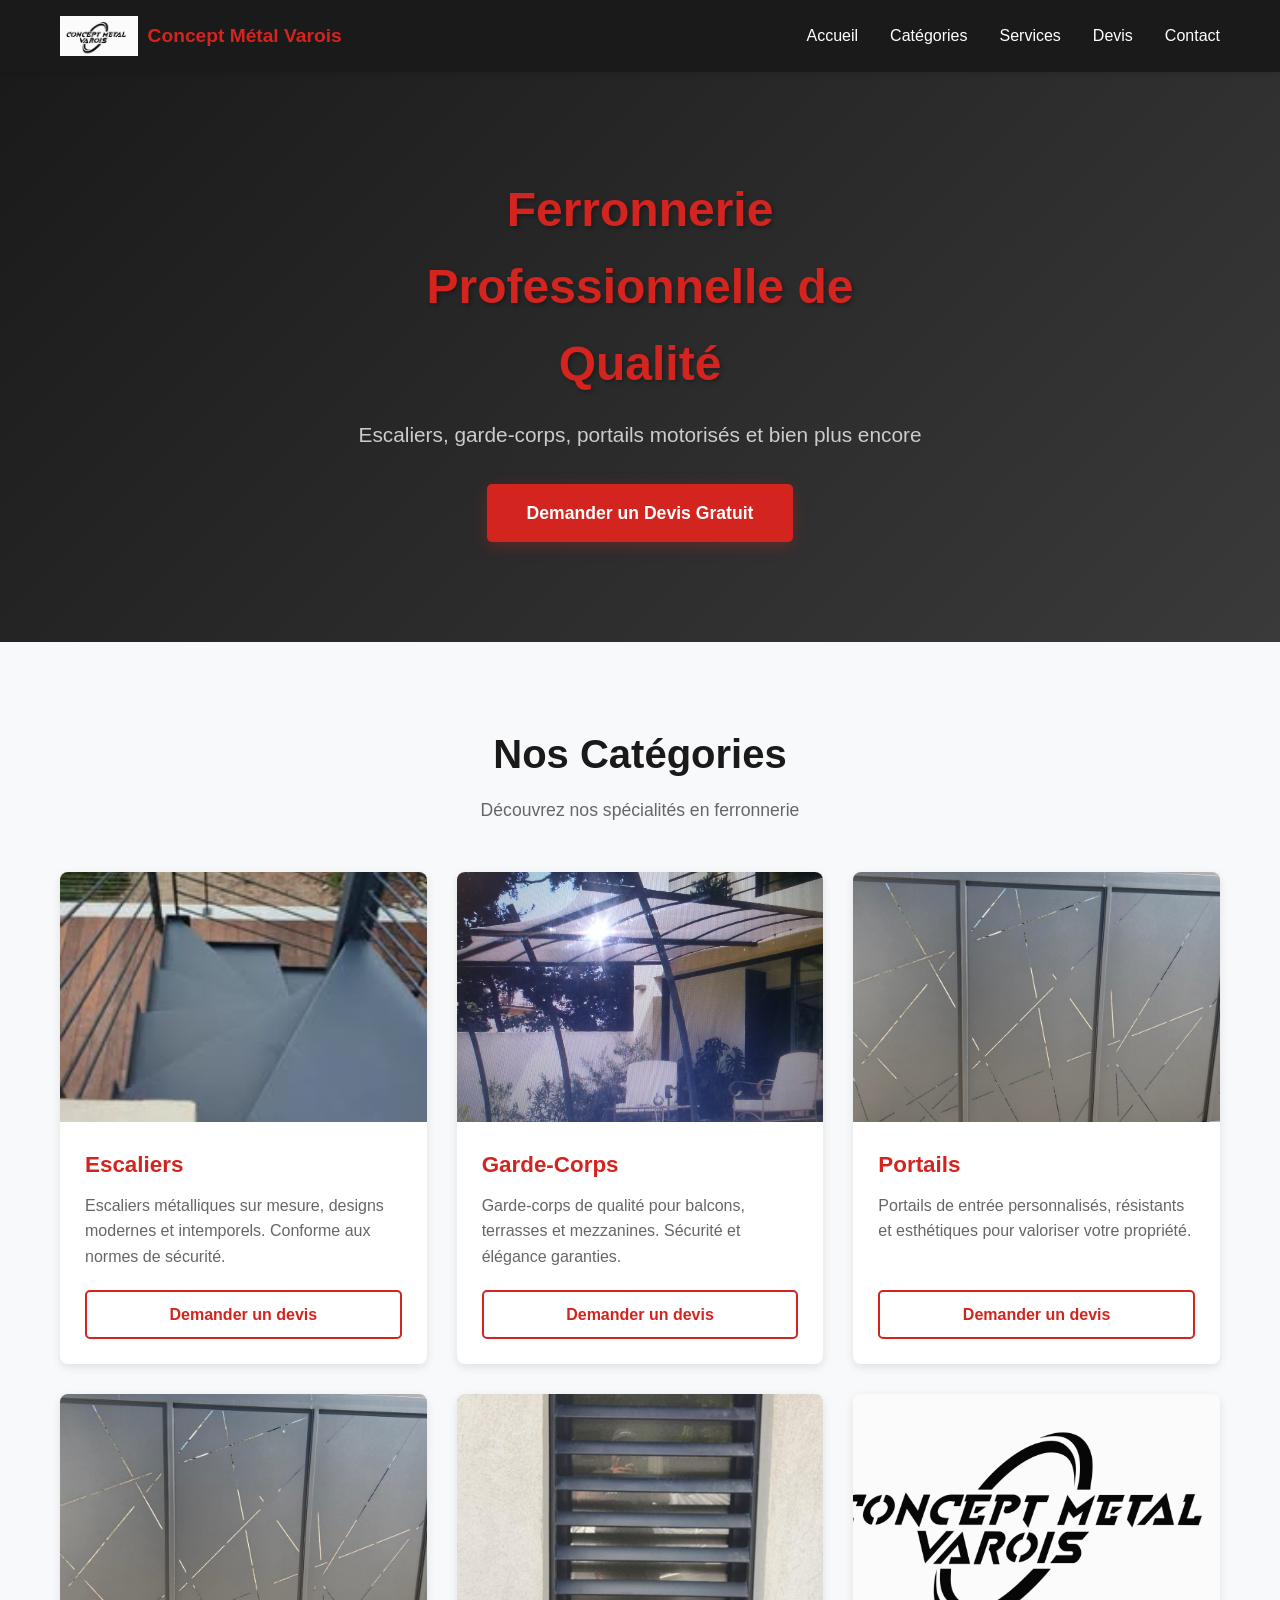
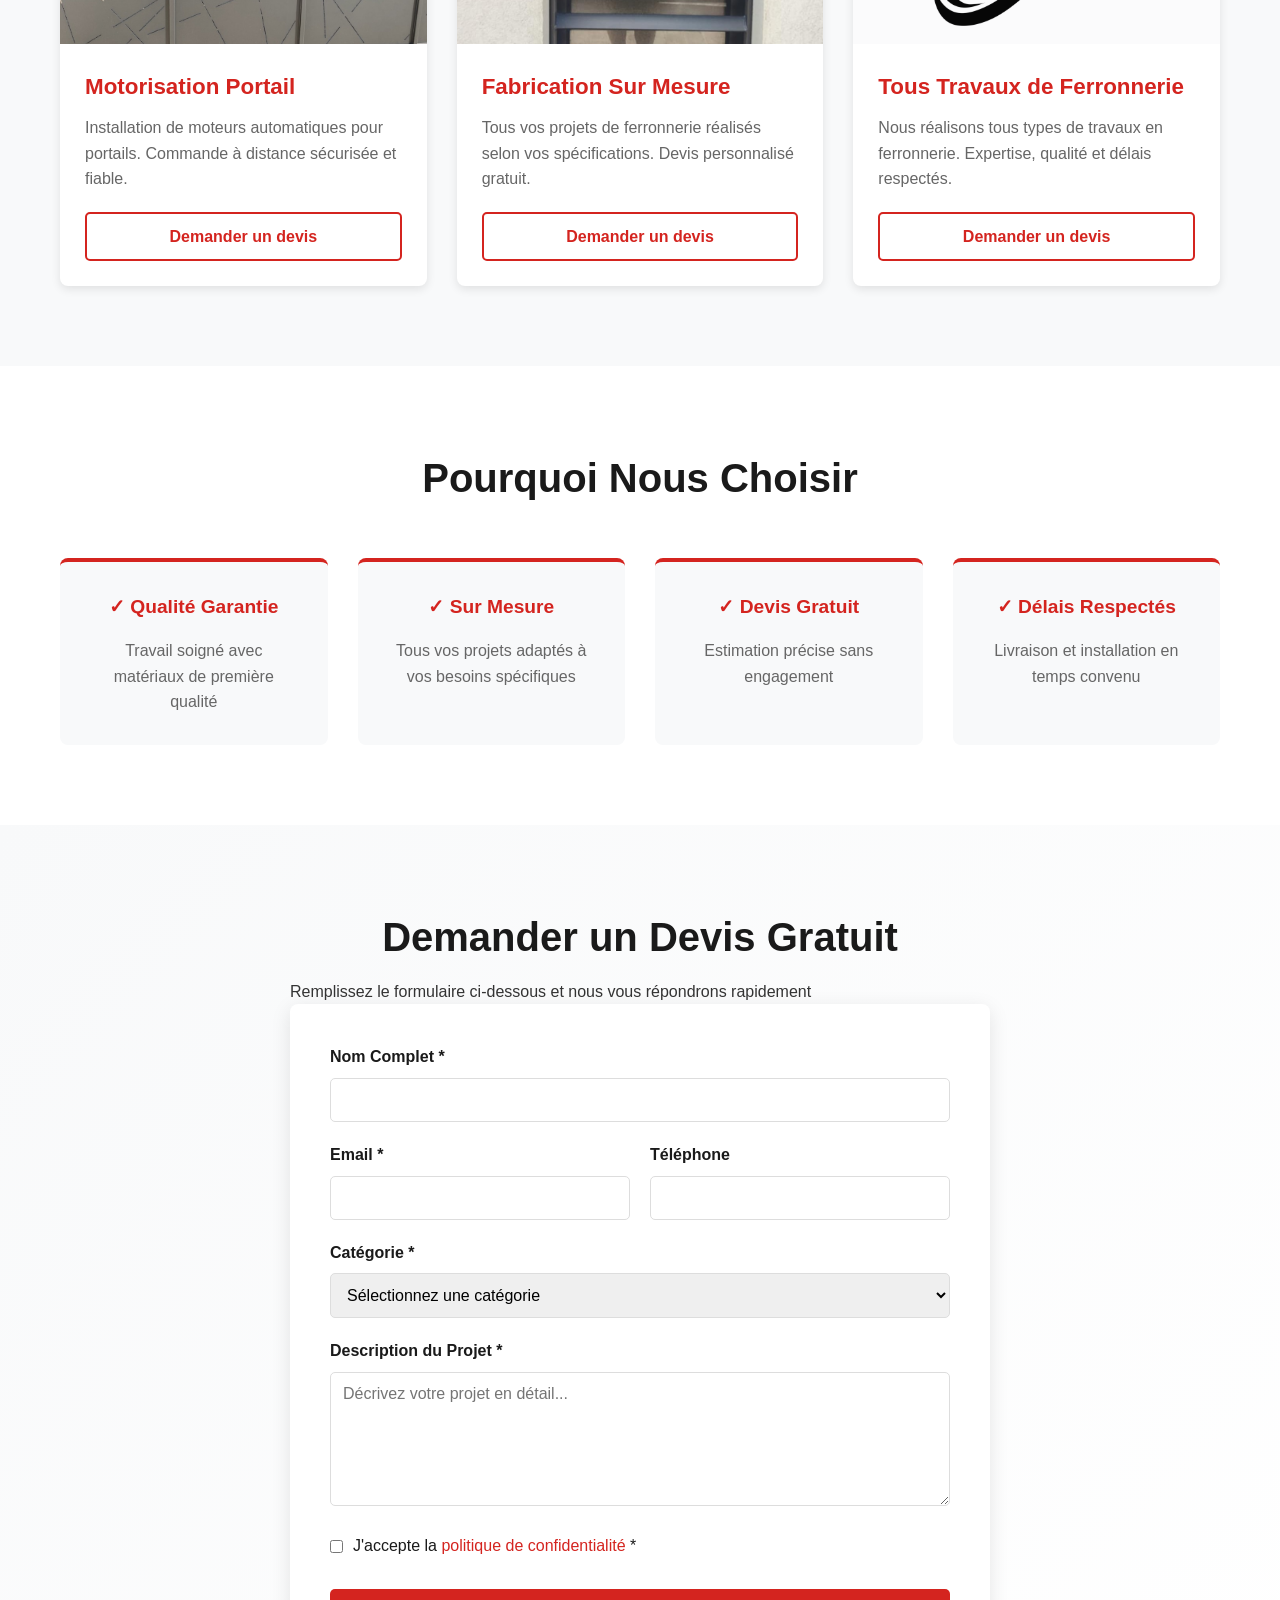
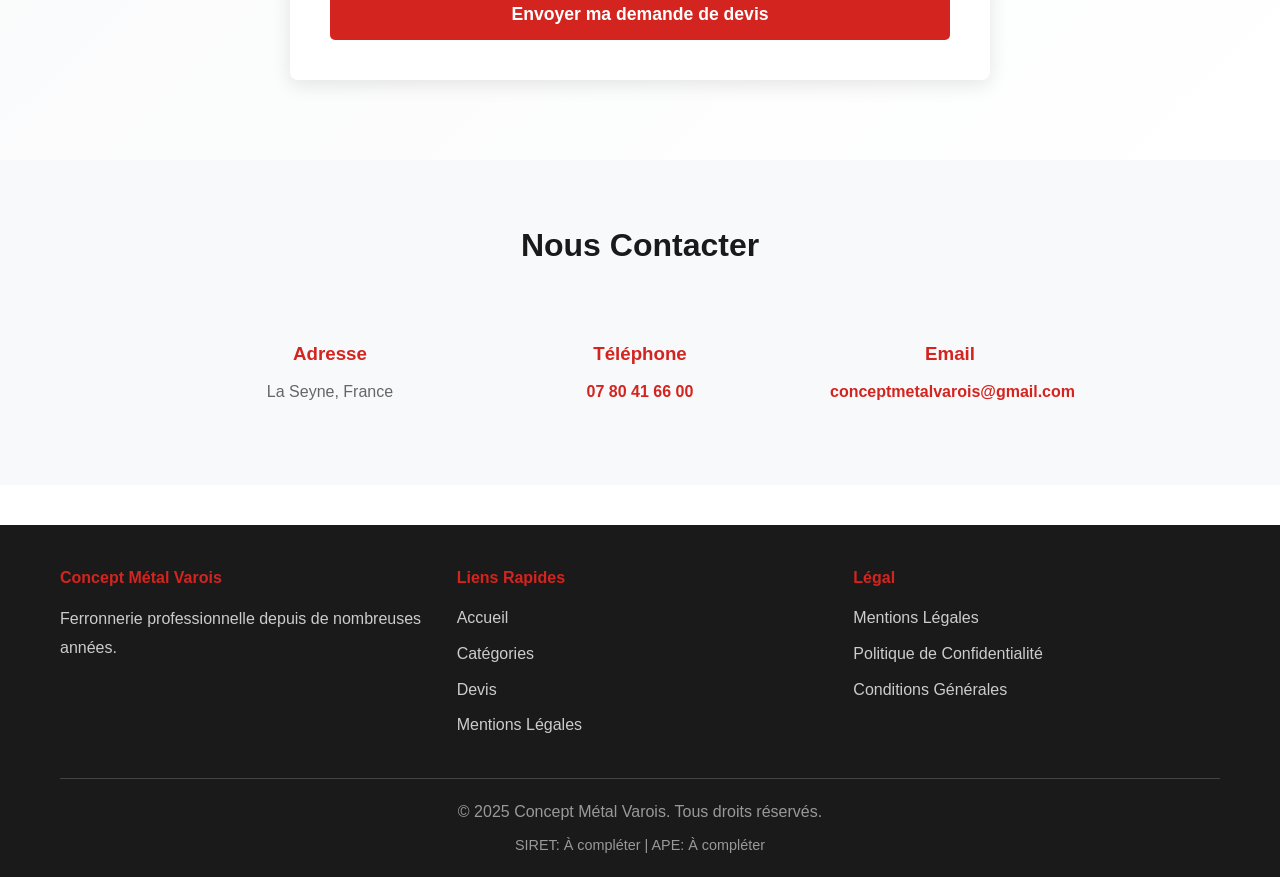
<file: site metal varois 2/index.html>
<!DOCTYPE html>
<html lang="fr">
<head>
    <meta charset="UTF-8">
    <meta name="viewport" content="width=device-width, initial-scale=1.0">
    <meta name="description" content="Concept Métal Varois - Ferronnerie professionnelle: escaliers, garde-corps, portails motorisés, fabrication sur mesure. Devis gratuit en ligne.">
    <meta name="keywords" content="ferronnerie, escaliers, garde-corps, portails, portails motorisés, Varois, ferronnerie sur mesure">
    <meta name="author" content="Concept Métal Varois">
    <meta name="robots" content="index, follow">
    <meta property="og:title" content="Concept Métal Varois - Ferronnerie Professionnelle">
    <meta property="og:description" content="Escaliers, garde-corps, portails motorisés. Fabrication sur mesure. Devis gratuit en ligne.">
    <meta property="og:type" content="business.business">
    <meta property="og:locale" content="fr_FR">
    <title>Concept Métal Varois - Ferronnerie Professionnelle | Escaliers, Portails, Garde-Corps</title>
    <link rel="canonical" href="https://www.conceptmetalvarois.fr/">
    <link rel="stylesheet" href="styles.css">
    <link rel="icon" type="image/png" href="image/logo de l'entreprise.png">
</head>
<body>
    <!-- Header/Navigation -->
    <header class="header">
        <nav class="navbar">
            <div class="container">
                <div class="logo">
                    <img src="image/logo de l'entreprise.png" alt="Logo Concept Métal Varois" class="logo-img">
                    <span class="logo-text">Concept Métal Varois</span>
                </div>
                <button class="menu-toggle" id="menuToggle">☰</button>
                <ul class="nav-links" id="navLinks">
                    <li><a href="#accueil">Accueil</a></li>
                    <li><a href="#categories">Catégories</a></li>
                    <li><a href="#services">Services</a></li>
                    <li><a href="#devis">Devis</a></li>
                    <li><a href="#contact">Contact</a></li>
                </ul>
            </div>
        </nav>
    </header>

    <!-- Hero Section -->
    <section id="accueil" class="hero">
        <div class="hero-content">
            <h1>Ferronnerie Professionnelle de Qualité</h1>
            <p>Escaliers, garde-corps, portails motorisés et bien plus encore</p>
            <a href="#devis" class="cta-button">Demander un Devis Gratuit</a>
        </div>
    </section>

    <!-- Categories Section -->
    <section id="categories" class="categories">
        <div class="container">
            <h2>Nos Catégories</h2>
            <p class="section-subtitle">Découvrez nos spécialités en ferronnerie</p>
            
            <div class="category-grid">
                <!-- Escaliers -->
                <div class="category-card">
                    <div class="category-image">
                        <img src="image/escalier.jpg" alt="Escaliers en ferronnerie - Concept Métal Varois">
                    </div>
                    <div class="category-info">
                        <h3>Escaliers</h3>
                        <p>Escaliers métalliques sur mesure, designs modernes et intemporels. Conforme aux normes de sécurité.</p>
                        <a href="#devis" class="category-link">Demander un devis</a>
                    </div>
                </div>

                <!-- Garde-corps -->
                <div class="category-card">
                    <div class="category-image">
                        <img src="image/pare-soleil.jpg" alt="Garde-corps en ferronnerie - Concept Métal Varois">
                    </div>
                    <div class="category-info">
                        <h3>Garde-Corps</h3>
                        <p>Garde-corps de qualité pour balcons, terrasses et mezzanines. Sécurité et élégance garanties.</p>
                        <a href="#devis" class="category-link">Demander un devis</a>
                    </div>
                </div>

                <!-- Portails -->
                <div class="category-card">
                    <div class="category-image">
                        <img src="image/portail.jpg" alt="Portails métalliques - Concept Métal Varois">
                    </div>
                    <div class="category-info">
                        <h3>Portails</h3>
                        <p>Portails de entrée personnalisés, résistants et esthétiques pour valoriser votre propriété.</p>
                        <a href="#devis" class="category-link">Demander un devis</a>
                    </div>
                </div>

                <!-- Motorisation Portail -->
                <div class="category-card">
                    <div class="category-image">
                        <img src="image/portail.jpg" alt="Motorisation de portail - Concept Métal Varois">
                    </div>
                    <div class="category-info">
                        <h3>Motorisation Portail</h3>
                        <p>Installation de moteurs automatiques pour portails. Commande à distance sécurisée et fiable.</p>
                        <a href="#devis" class="category-link">Demander un devis</a>
                    </div>
                </div>

                <!-- Fabrication Sur Mesure -->
                <div class="category-card">
                    <div class="category-image">
                        <img src="image/fenetre.jpg" alt="Fabrication sur mesure en ferronnerie - Concept Métal Varois">
                    </div>
                    <div class="category-info">
                        <h3>Fabrication Sur Mesure</h3>
                        <p>Tous vos projets de ferronnerie réalisés selon vos spécifications. Devis personnalisé gratuit.</p>
                        <a href="#devis" class="category-link">Demander un devis</a>
                    </div>
                </div>

                <!-- Tous Travaux -->
                <div class="category-card">
                    <div class="category-image">
                        <img src="image/logo de l'entreprise.png" alt="Tous travaux de ferronnerie - Concept Métal Varois">
                    </div>
                    <div class="category-info">
                        <h3>Tous Travaux de Ferronnerie</h3>
                        <p>Nous réalisons tous types de travaux en ferronnerie. Expertise, qualité et délais respectés.</p>
                        <a href="#devis" class="category-link">Demander un devis</a>
                    </div>
                </div>
            </div>
        </div>
    </section>

    <!-- Services Section -->
    <section id="services" class="services">
        <div class="container">
            <h2>Pourquoi Nous Choisir</h2>
            <div class="services-grid">
                <div class="service-card">
                    <h3>✓ Qualité Garantie</h3>
                    <p>Travail soigné avec matériaux de première qualité</p>
                </div>
                <div class="service-card">
                    <h3>✓ Sur Mesure</h3>
                    <p>Tous vos projets adaptés à vos besoins spécifiques</p>
                </div>
                <div class="service-card">
                    <h3>✓ Devis Gratuit</h3>
                    <p>Estimation précise sans engagement</p>
                </div>
                <div class="service-card">
                    <h3>✓ Délais Respectés</h3>
                    <p>Livraison et installation en temps convenu</p>
                </div>
            </div>
        </div>
    </section>

    <!-- Devis Section -->
    <section id="devis" class="devis">
        <div class="container">
            <div class="devis-content">
                <h2>Demander un Devis Gratuit</h2>
                <p>Remplissez le formulaire ci-dessous et nous vous répondrons rapidement</p>
                
                <form id="devisForm" class="form-devis">
                    <div class="form-group">
                        <label for="nom">Nom Complet *</label>
                        <input type="text" id="nom" name="nom" required>
                    </div>

                    <div class="form-row">
                        <div class="form-group">
                            <label for="email">Email *</label>
                            <input type="email" id="email" name="email" required>
                        </div>
                        <div class="form-group">
                            <label for="telephone">Téléphone</label>
                            <input type="tel" id="telephone" name="telephone">
                        </div>
                    </div>

                    <div class="form-group">
                        <label for="categorie">Catégorie *</label>
                        <select id="categorie" name="categorie" required>
                            <option value="">Sélectionnez une catégorie</option>
                            <option value="Escaliers">Escaliers</option>
                            <option value="Garde-corps">Garde-corps</option>
                            <option value="Portails">Portails</option>
                            <option value="Motorisation portail">Motorisation portail</option>
                            <option value="Fabrication sur mesure">Fabrication sur mesure</option>
                            <option value="Autres travaux">Autres travaux de ferronnerie</option>
                        </select>
                    </div>

                    <div class="form-group">
                        <label for="description">Description du Projet *</label>
                        <textarea id="description" name="description" rows="6" required placeholder="Décrivez votre projet en détail..."></textarea>
                    </div>

                    <div class="form-group checkbox">
                        <input type="checkbox" id="politique" name="politique" required>
                        <label for="politique">J'accepte la <a href="#politique-confidentialite">politique de confidentialité</a> *</label>
                    </div>

                    <button type="submit" class="submit-button">Envoyer ma demande de devis</button>
                </form>
                <p id="formMessage" class="form-message"></p>
            </div>
        </div>
    </section>

    <!-- Contact Section -->
    <section id="contact" class="contact">
        <div class="container">
            <h2>Nous Contacter</h2>
            <div class="contact-info">
                <div class="contact-item">
                    <h3>Adresse</h3>
                    <p>La Seyne, France</p>
                </div>
                <div class="contact-item">
                    <h3>Téléphone</h3>
                    <p><a href="tel:+33780416600">07 80 41 66 00</a></p>
                </div>
                <div class="contact-item">
                    <h3>Email</h3>
                    <p><a href="mailto:conceptmetalvarois@gmail.com">conceptmetalvarois@gmail.com</a></p>
                </div>
            </div>
        </div>
    </section>

    <!-- Footer -->
    <footer class="footer">
        <div class="container">
            <div class="footer-content">
                <div class="footer-section">
                    <h4>Concept Métal Varois</h4>
                    <p>Ferronnerie professionnelle depuis de nombreuses années.</p>
                </div>
                <div class="footer-section">
                    <h4>Liens Rapides</h4>
                    <ul>
                        <li><a href="#accueil">Accueil</a></li>
                        <li><a href="#categories">Catégories</a></li>
                        <li><a href="#devis">Devis</a></li>
                        <li><a href="mentions-legales.html">Mentions Légales</a></li>
                    </ul>
                </div>
                <div class="footer-section">
                    <h4>Légal</h4>
                    <ul>
                        <li><a href="mentions-legales.html">Mentions Légales</a></li>
                        <li><a href="#politique-confidentialite">Politique de Confidentialité</a></li>
                        <li><a href="#cgv">Conditions Générales</a></li>
                    </ul>
                </div>
            </div>
            <div class="footer-bottom">
                <p>&copy; 2025 Concept Métal Varois. Tous droits réservés.</p>
                <p class="siret">SIRET: À compléter | APE: À compléter</p>
            </div>
        </div>
    </footer>

    <script src="script.js"></script>
</body>
</html>
</file>
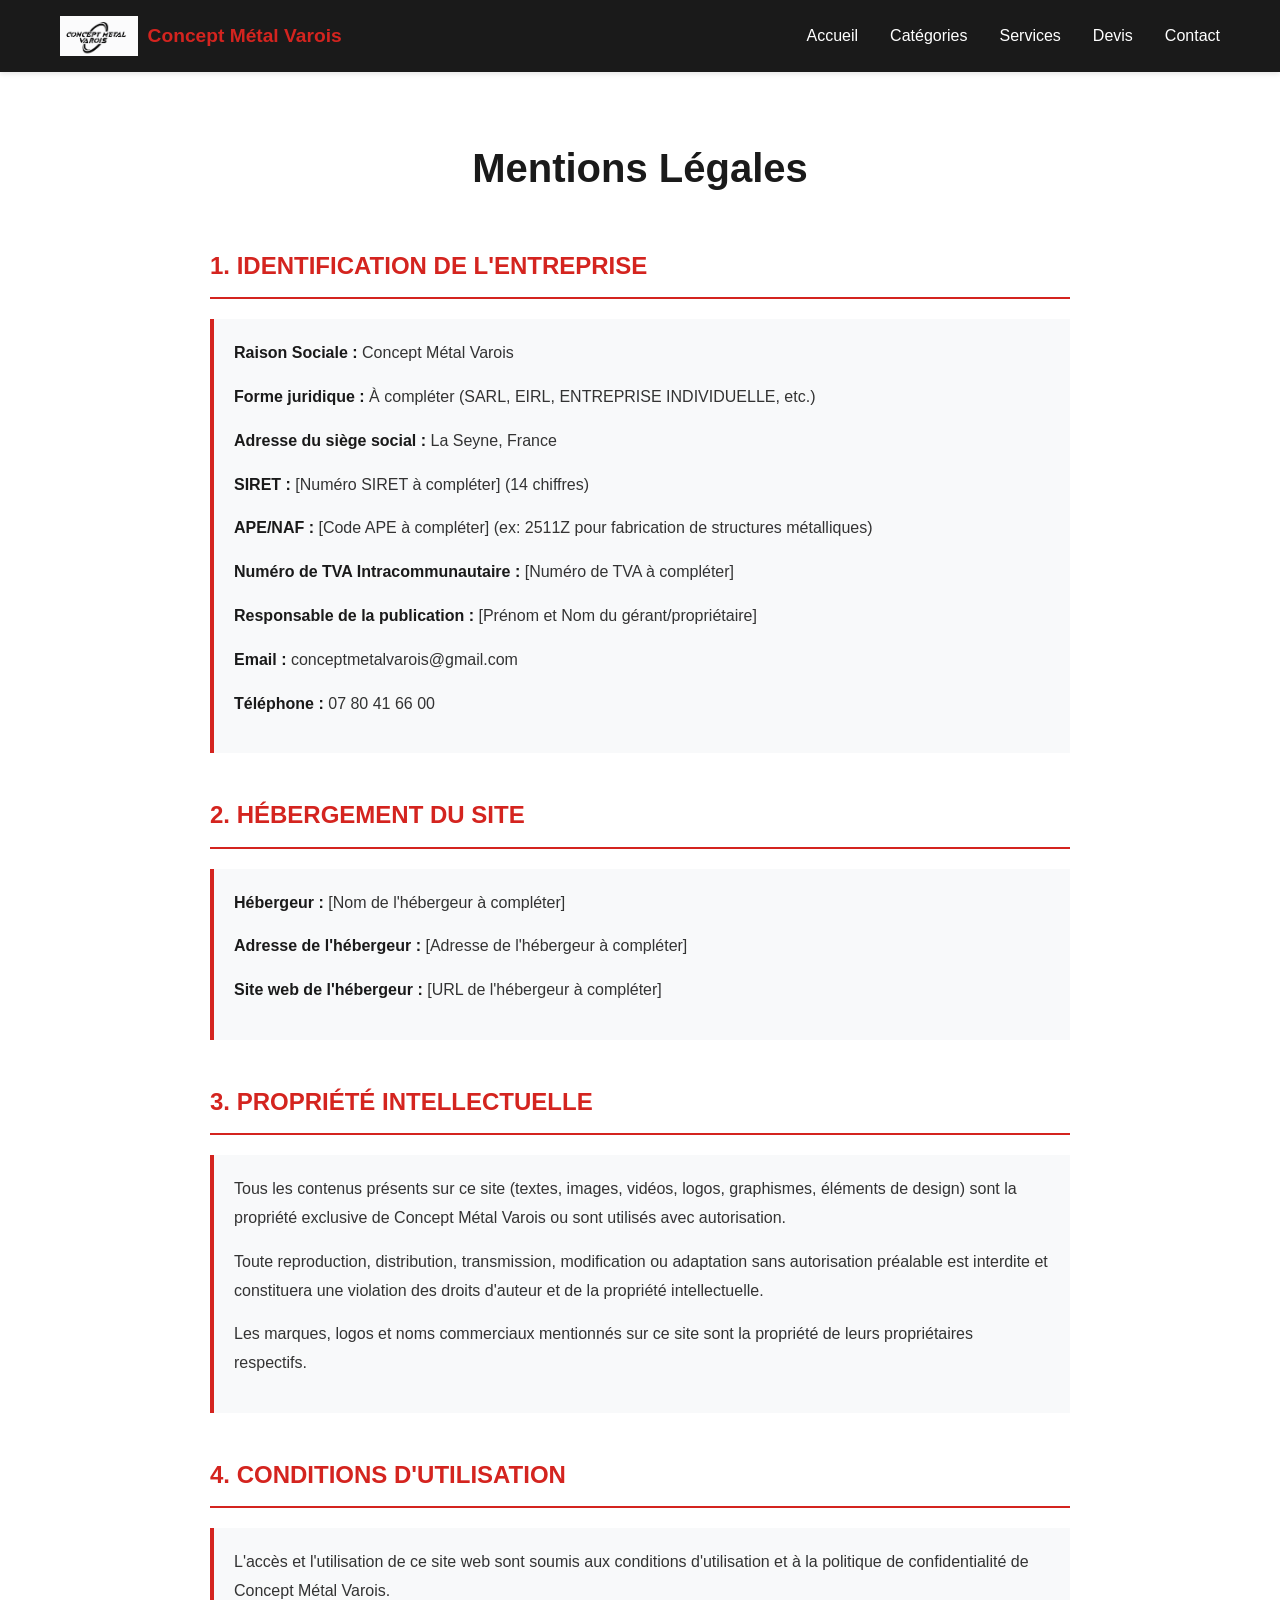
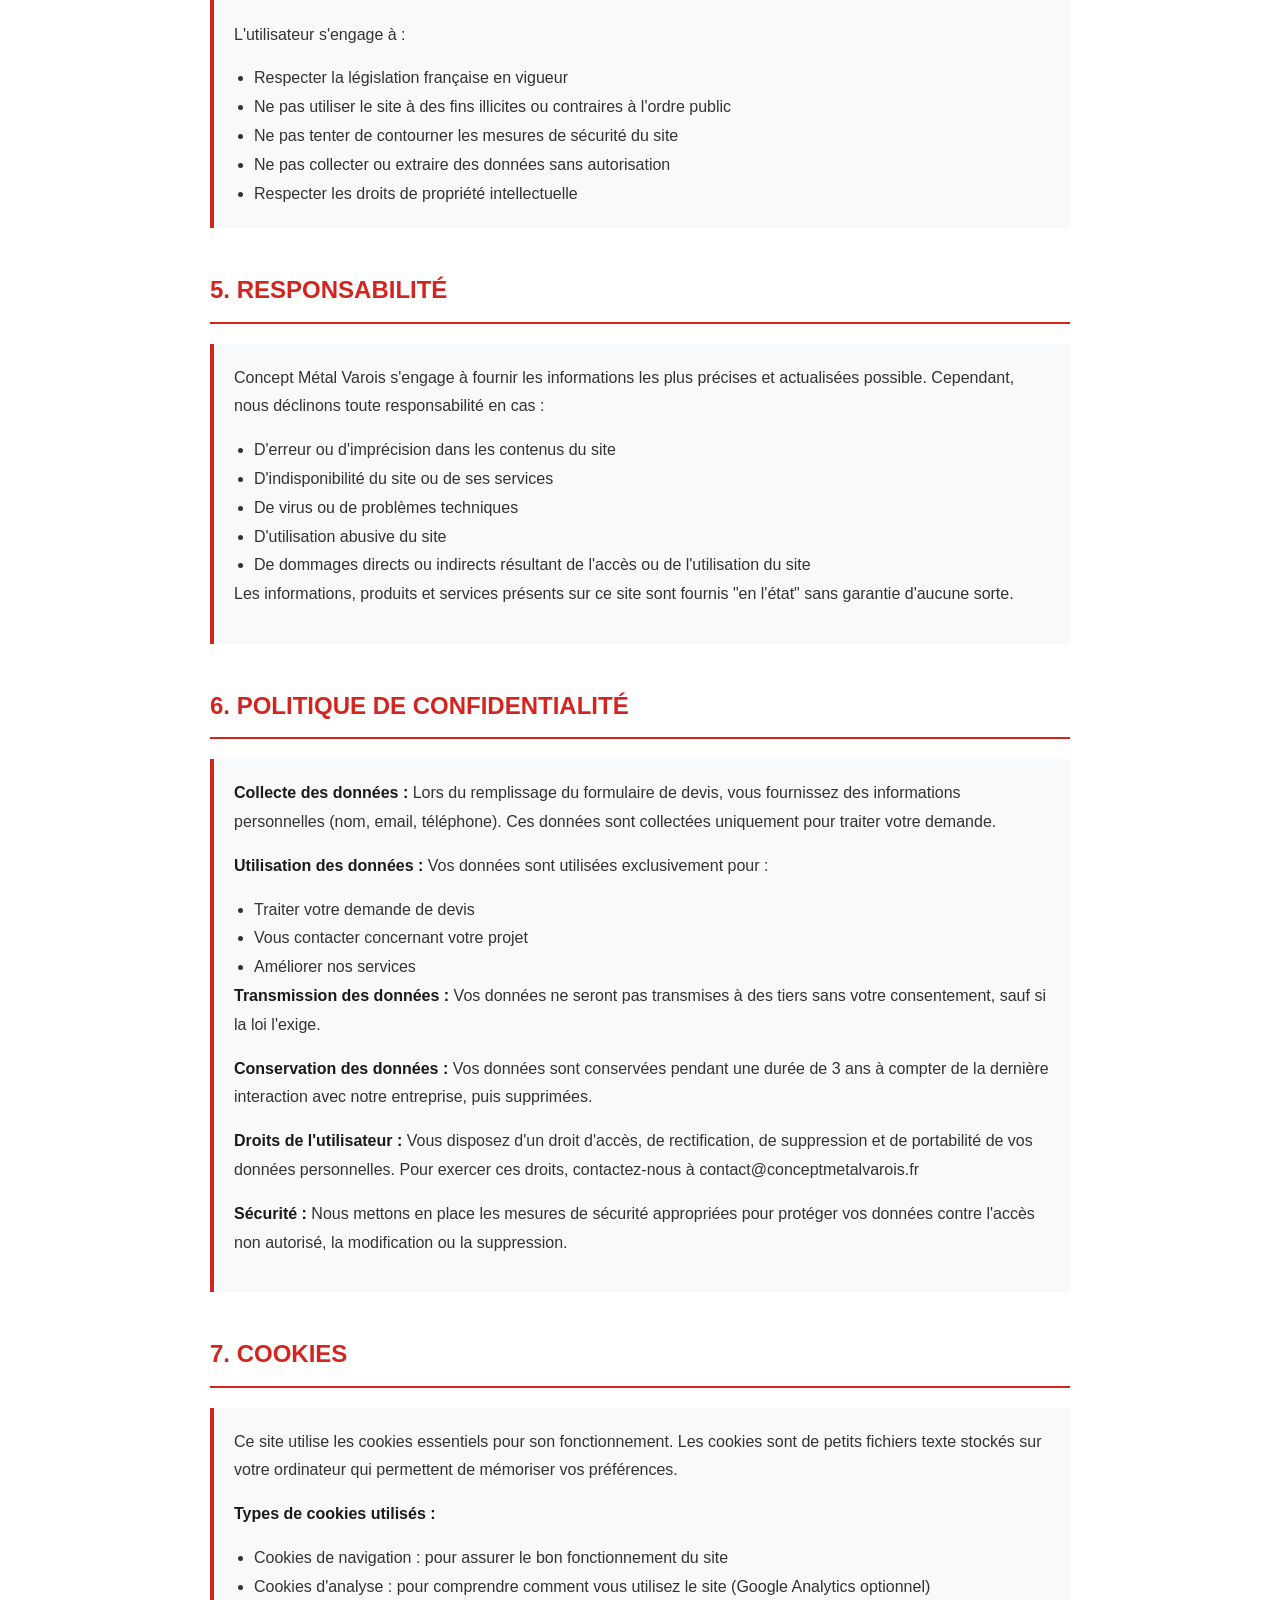
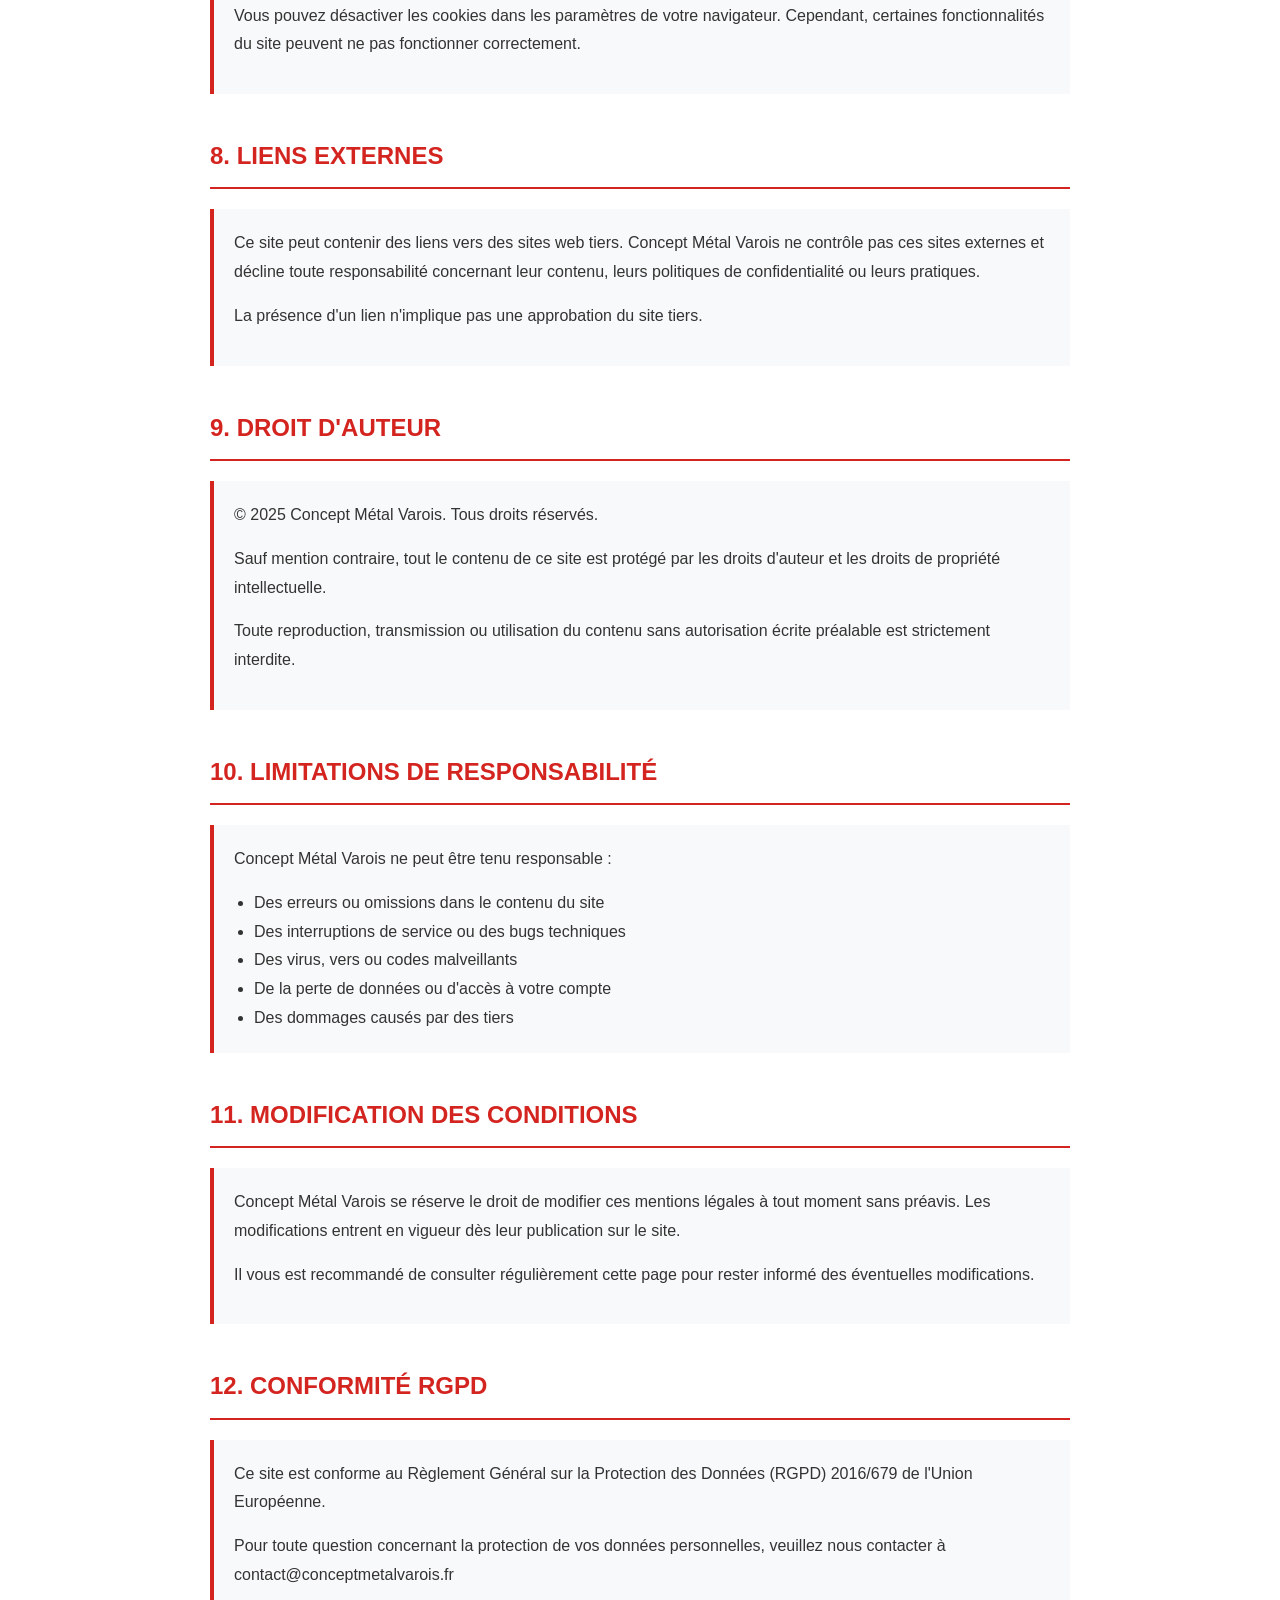
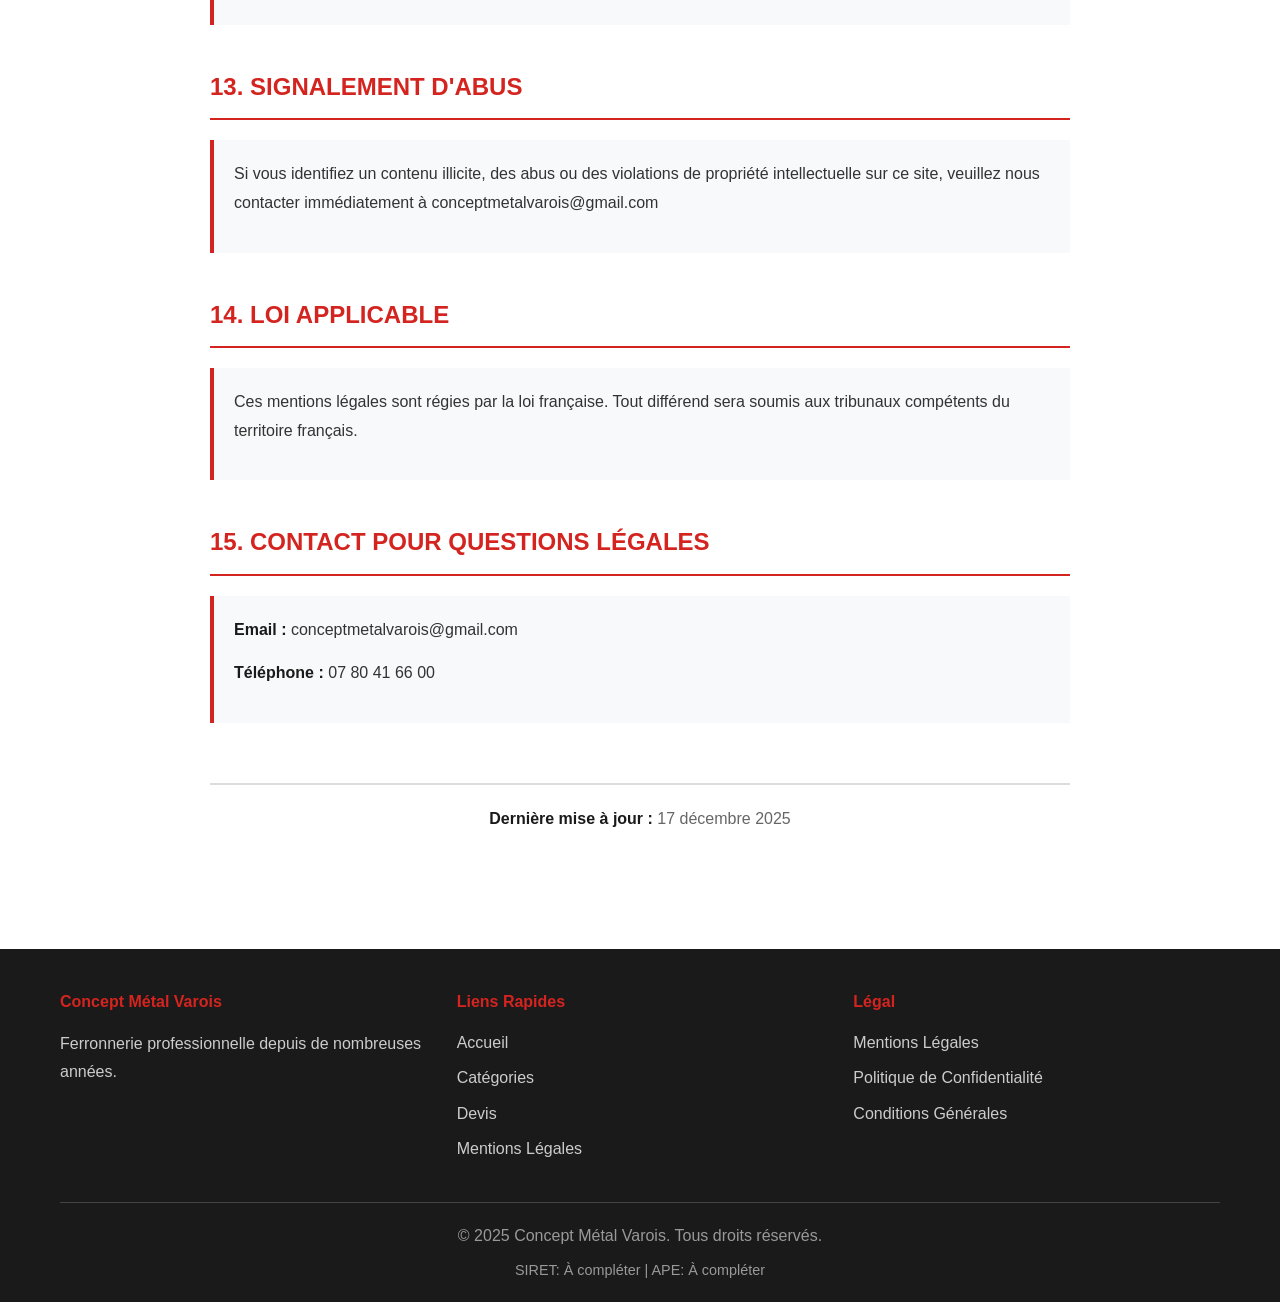
<file: site metal varois 2/mentions-legales.html>
<!DOCTYPE html>
<html lang="fr">
<head>
    <meta charset="UTF-8">
    <meta name="viewport" content="width=device-width, initial-scale=1.0">
    <meta name="description" content="Mentions légales de Concept Métal Varois - Ferronnerie professionnelle">
    <meta name="robots" content="index, follow">
    <title>Mentions Légales - Concept Métal Varois</title>
    <link rel="stylesheet" href="styles.css">
    <style>
        .legal-content {
            max-width: 900px;
            margin: 0 auto;
            padding: 60px 20px;
            line-height: 1.8;
        }
        .legal-content h1 {
            font-size: 2.5rem;
            margin-bottom: 40px;
            color: var(--secondary-color);
            text-align: center;
        }
        .legal-content h2 {
            font-size: 1.5rem;
            margin-top: 40px;
            margin-bottom: 20px;
            color: var(--primary-color);
            border-bottom: 2px solid var(--primary-color);
            padding-bottom: 10px;
        }
        .legal-content p {
            margin-bottom: 15px;
            color: var(--text-dark);
        }
        .legal-content strong {
            color: var(--secondary-color);
        }
        .legal-section {
            background-color: var(--light-bg);
            padding: 20px;
            margin: 20px 0;
            border-left: 4px solid var(--primary-color);
        }
    </style>
</head>
<body>
    <!-- Header/Navigation -->
    <header class="header">
        <nav class="navbar">
            <div class="container">
                <div class="logo">
                    <img src="image/logo de l'entreprise.png" alt="Logo Concept Métal Varois" class="logo-img">
                    <span class="logo-text">Concept Métal Varois</span>
                </div>
                <button class="menu-toggle" id="menuToggle">☰</button>
                <ul class="nav-links" id="navLinks">
                    <li><a href="index.html#accueil">Accueil</a></li>
                    <li><a href="index.html#categories">Catégories</a></li>
                    <li><a href="index.html#services">Services</a></li>
                    <li><a href="index.html#devis">Devis</a></li>
                    <li><a href="index.html#contact">Contact</a></li>
                </ul>
            </div>
        </nav>
    </header>

    <!-- Contenu des mentions légales -->
    <div class="legal-content">
        <h1>Mentions Légales</h1>

        <h2>1. IDENTIFICATION DE L'ENTREPRISE</h2>
        <div class="legal-section">
            <p><strong>Raison Sociale :</strong> Concept Métal Varois</p>
            <p><strong>Forme juridique :</strong> À compléter (SARL, EIRL, ENTREPRISE INDIVIDUELLE, etc.)</p>
            <p><strong>Adresse du siège social :</strong> La Seyne, France</p>
            <p><strong>SIRET :</strong> [Numéro SIRET à compléter] (14 chiffres)</p>
            <p><strong>APE/NAF :</strong> [Code APE à compléter] (ex: 2511Z pour fabrication de structures métalliques)</p>
            <p><strong>Numéro de TVA Intracommunautaire :</strong> [Numéro de TVA à compléter]</p>
            <p><strong>Responsable de la publication :</strong> [Prénom et Nom du gérant/propriétaire]</p>
            <p><strong>Email :</strong> conceptmetalvarois@gmail.com</p>
            <p><strong>Téléphone :</strong> 07 80 41 66 00</p>
        </div>

        <h2>2. HÉBERGEMENT DU SITE</h2>
        <div class="legal-section">
            <p><strong>Hébergeur :</strong> [Nom de l'hébergeur à compléter]</p>
            <p><strong>Adresse de l'hébergeur :</strong> [Adresse de l'hébergeur à compléter]</p>
            <p><strong>Site web de l'hébergeur :</strong> [URL de l'hébergeur à compléter]</p>
        </div>

        <h2>3. PROPRIÉTÉ INTELLECTUELLE</h2>
        <div class="legal-section">
            <p>Tous les contenus présents sur ce site (textes, images, vidéos, logos, graphismes, éléments de design) sont la propriété exclusive de Concept Métal Varois ou sont utilisés avec autorisation.</p>
            <p>Toute reproduction, distribution, transmission, modification ou adaptation sans autorisation préalable est interdite et constituera une violation des droits d'auteur et de la propriété intellectuelle.</p>
            <p>Les marques, logos et noms commerciaux mentionnés sur ce site sont la propriété de leurs propriétaires respectifs.</p>
        </div>

        <h2>4. CONDITIONS D'UTILISATION</h2>
        <div class="legal-section">
            <p>L'accès et l'utilisation de ce site web sont soumis aux conditions d'utilisation et à la politique de confidentialité de Concept Métal Varois.</p>
            <p>L'utilisateur s'engage à :</p>
            <ul style="margin-left: 20px;">
                <li>Respecter la législation française en vigueur</li>
                <li>Ne pas utiliser le site à des fins illicites ou contraires à l'ordre public</li>
                <li>Ne pas tenter de contourner les mesures de sécurité du site</li>
                <li>Ne pas collecter ou extraire des données sans autorisation</li>
                <li>Respecter les droits de propriété intellectuelle</li>
            </ul>
        </div>

        <h2>5. RESPONSABILITÉ</h2>
        <div class="legal-section">
            <p>Concept Métal Varois s'engage à fournir les informations les plus précises et actualisées possible. Cependant, nous déclinons toute responsabilité en cas :</p>
            <ul style="margin-left: 20px;">
                <li>D'erreur ou d'imprécision dans les contenus du site</li>
                <li>D'indisponibilité du site ou de ses services</li>
                <li>De virus ou de problèmes techniques</li>
                <li>D'utilisation abusive du site</li>
                <li>De dommages directs ou indirects résultant de l'accès ou de l'utilisation du site</li>
            </ul>
            <p>Les informations, produits et services présents sur ce site sont fournis "en l'état" sans garantie d'aucune sorte.</p>
        </div>

        <h2>6. POLITIQUE DE CONFIDENTIALITÉ</h2>
        <div class="legal-section">
            <p><strong>Collecte des données :</strong> Lors du remplissage du formulaire de devis, vous fournissez des informations personnelles (nom, email, téléphone). Ces données sont collectées uniquement pour traiter votre demande.</p>
            <p><strong>Utilisation des données :</strong> Vos données sont utilisées exclusivement pour :</p>
            <ul style="margin-left: 20px;">
                <li>Traiter votre demande de devis</li>
                <li>Vous contacter concernant votre projet</li>
                <li>Améliorer nos services</li>
            </ul>
            <p><strong>Transmission des données :</strong> Vos données ne seront pas transmises à des tiers sans votre consentement, sauf si la loi l'exige.</p>
            <p><strong>Conservation des données :</strong> Vos données sont conservées pendant une durée de 3 ans à compter de la dernière interaction avec notre entreprise, puis supprimées.</p>
            <p><strong>Droits de l'utilisateur :</strong> Vous disposez d'un droit d'accès, de rectification, de suppression et de portabilité de vos données personnelles. Pour exercer ces droits, contactez-nous à contact@conceptmetalvarois.fr</p>
            <p><strong>Sécurité :</strong> Nous mettons en place les mesures de sécurité appropriées pour protéger vos données contre l'accès non autorisé, la modification ou la suppression.</p>
        </div>

        <h2>7. COOKIES</h2>
        <div class="legal-section">
            <p>Ce site utilise les cookies essentiels pour son fonctionnement. Les cookies sont de petits fichiers texte stockés sur votre ordinateur qui permettent de mémoriser vos préférences.</p>
            <p><strong>Types de cookies utilisés :</strong></p>
            <ul style="margin-left: 20px;">
                <li>Cookies de navigation : pour assurer le bon fonctionnement du site</li>
                <li>Cookies d'analyse : pour comprendre comment vous utilisez le site (Google Analytics optionnel)</li>
            </ul>
            <p>Vous pouvez désactiver les cookies dans les paramètres de votre navigateur. Cependant, certaines fonctionnalités du site peuvent ne pas fonctionner correctement.</p>
        </div>

        <h2>8. LIENS EXTERNES</h2>
        <div class="legal-section">
            <p>Ce site peut contenir des liens vers des sites web tiers. Concept Métal Varois ne contrôle pas ces sites externes et décline toute responsabilité concernant leur contenu, leurs politiques de confidentialité ou leurs pratiques.</p>
            <p>La présence d'un lien n'implique pas une approbation du site tiers.</p>
        </div>

        <h2>9. DROIT D'AUTEUR</h2>
        <div class="legal-section">
            <p>&copy; 2025 Concept Métal Varois. Tous droits réservés.</p>
            <p>Sauf mention contraire, tout le contenu de ce site est protégé par les droits d'auteur et les droits de propriété intellectuelle.</p>
            <p>Toute reproduction, transmission ou utilisation du contenu sans autorisation écrite préalable est strictement interdite.</p>
        </div>

        <h2>10. LIMITATIONS DE RESPONSABILITÉ</h2>
        <div class="legal-section">
            <p>Concept Métal Varois ne peut être tenu responsable :</p>
            <ul style="margin-left: 20px;">
                <li>Des erreurs ou omissions dans le contenu du site</li>
                <li>Des interruptions de service ou des bugs techniques</li>
                <li>Des virus, vers ou codes malveillants</li>
                <li>De la perte de données ou d'accès à votre compte</li>
                <li>Des dommages causés par des tiers</li>
            </ul>
        </div>

        <h2>11. MODIFICATION DES CONDITIONS</h2>
        <div class="legal-section">
            <p>Concept Métal Varois se réserve le droit de modifier ces mentions légales à tout moment sans préavis. Les modifications entrent en vigueur dès leur publication sur le site.</p>
            <p>Il vous est recommandé de consulter régulièrement cette page pour rester informé des éventuelles modifications.</p>
        </div>

        <h2>12. CONFORMITÉ RGPD</h2>
        <div class="legal-section">
            <p>Ce site est conforme au Règlement Général sur la Protection des Données (RGPD) 2016/679 de l'Union Européenne.</p>
            <p>Pour toute question concernant la protection de vos données personnelles, veuillez nous contacter à contact@conceptmetalvarois.fr</p>
        </div>

        <h2>13. SIGNALEMENT D'ABUS</h2>
        <div class="legal-section">
            <p>Si vous identifiez un contenu illicite, des abus ou des violations de propriété intellectuelle sur ce site, veuillez nous contacter immédiatement à conceptmetalvarois@gmail.com</p>
        </div>

        <h2>14. LOI APPLICABLE</h2>
        <div class="legal-section">
            <p>Ces mentions légales sont régies par la loi française. Tout différend sera soumis aux tribunaux compétents du territoire français.</p>
        </div>

        <h2>15. CONTACT POUR QUESTIONS LÉGALES</h2>
        <div class="legal-section">
            <p><strong>Email :</strong> conceptmetalvarois@gmail.com</p>
            <p><strong>Téléphone :</strong> 07 80 41 66 00</p>
        </div>

        <p style="text-align: center; margin-top: 60px; color: var(--text-light); border-top: 2px solid var(--border-color); padding-top: 20px;">
            <strong>Dernière mise à jour :</strong> 17 décembre 2025
        </p>
    </div>

    <!-- Footer -->
    <footer class="footer">
        <div class="container">
            <div class="footer-content">
                <div class="footer-section">
                    <h4>Concept Métal Varois</h4>
                    <p>Ferronnerie professionnelle depuis de nombreuses années.</p>
                </div>
                <div class="footer-section">
                    <h4>Liens Rapides</h4>
                    <ul>
                        <li><a href="index.html#accueil">Accueil</a></li>
                        <li><a href="index.html#categories">Catégories</a></li>
                        <li><a href="index.html#devis">Devis</a></li>
                        <li><a href="mentions-legales.html">Mentions Légales</a></li>
                    </ul>
                </div>
                <div class="footer-section">
                    <h4>Légal</h4>
                    <ul>
                        <li><a href="mentions-legales.html">Mentions Légales</a></li>
                        <li><a href="#politique-confidentialite">Politique de Confidentialité</a></li>
                        <li><a href="#cgv">Conditions Générales</a></li>
                    </ul>
                </div>
            </div>
            <div class="footer-bottom">
                <p>&copy; 2025 Concept Métal Varois. Tous droits réservés.</p>
                <p class="siret">SIRET: À compléter | APE: À compléter</p>
            </div>
        </div>
    </footer>

    <script src="script.js"></script>
</body>
</html>
</file>
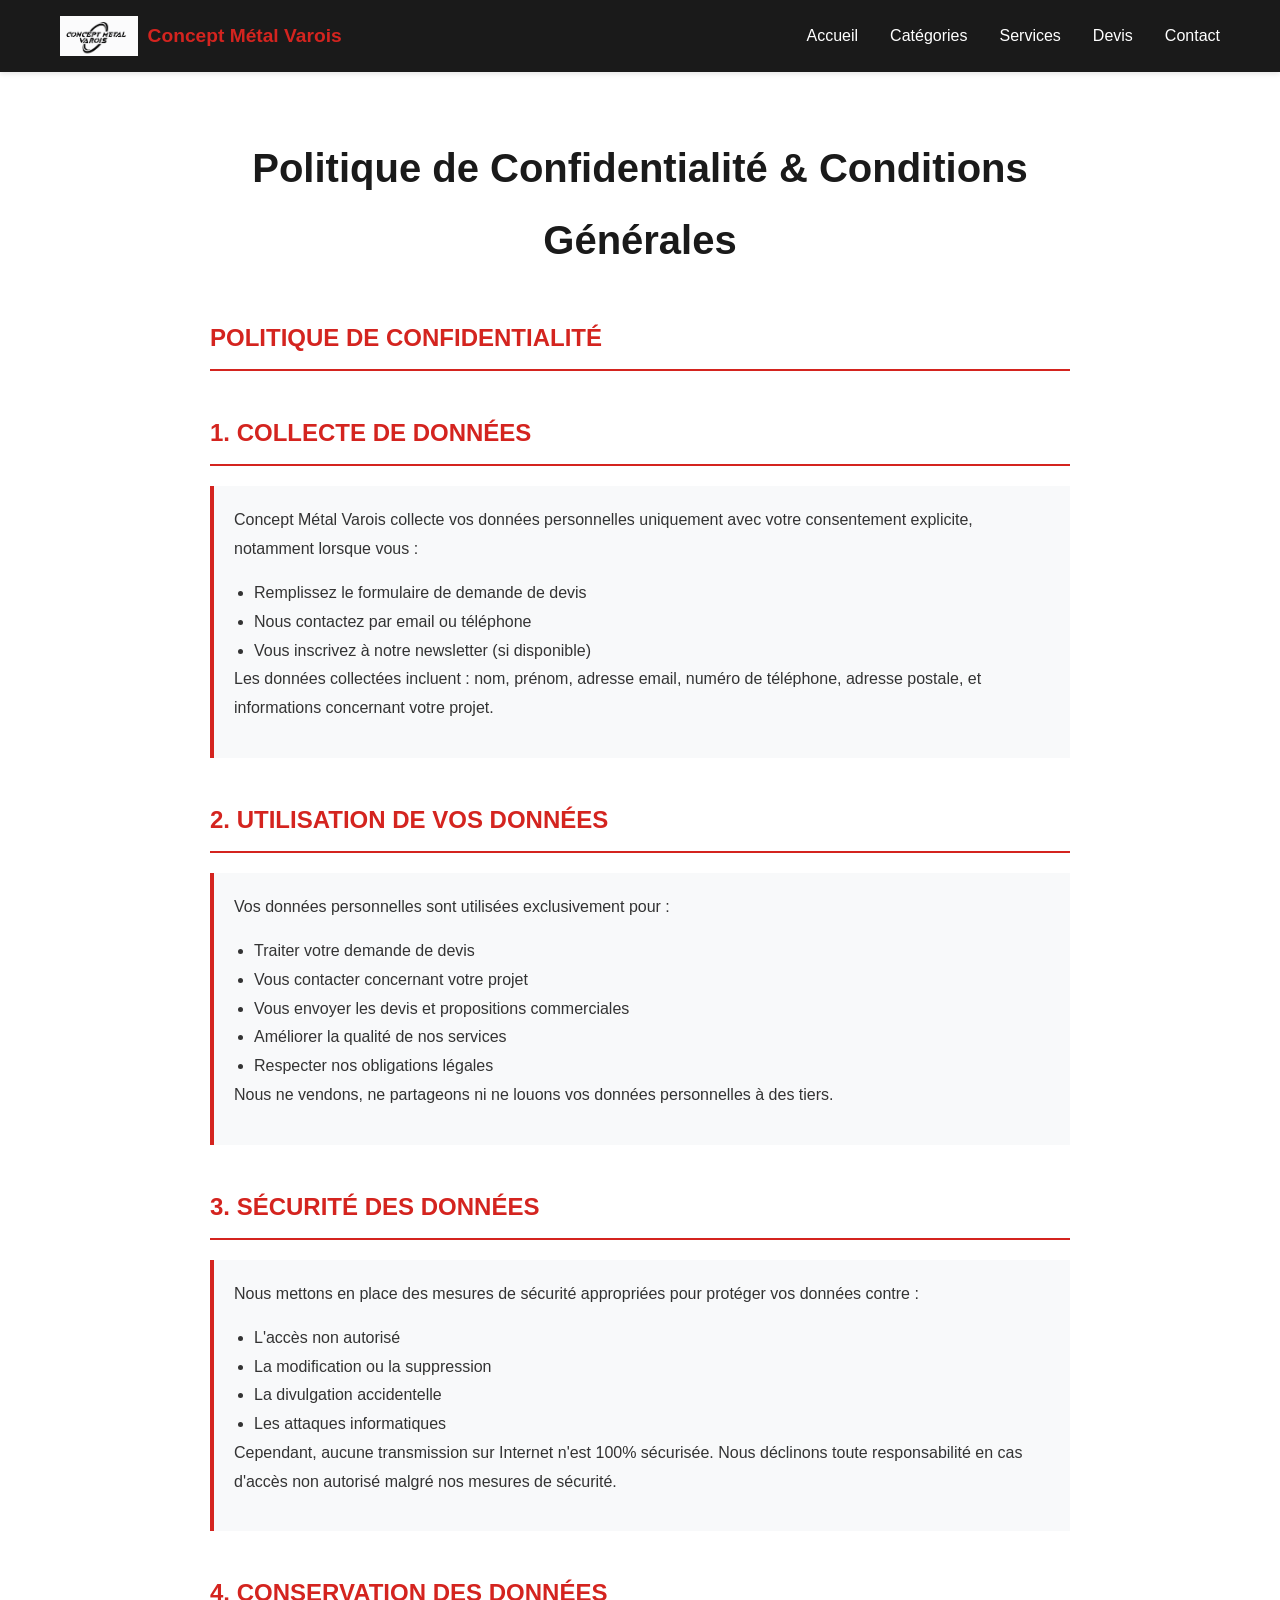
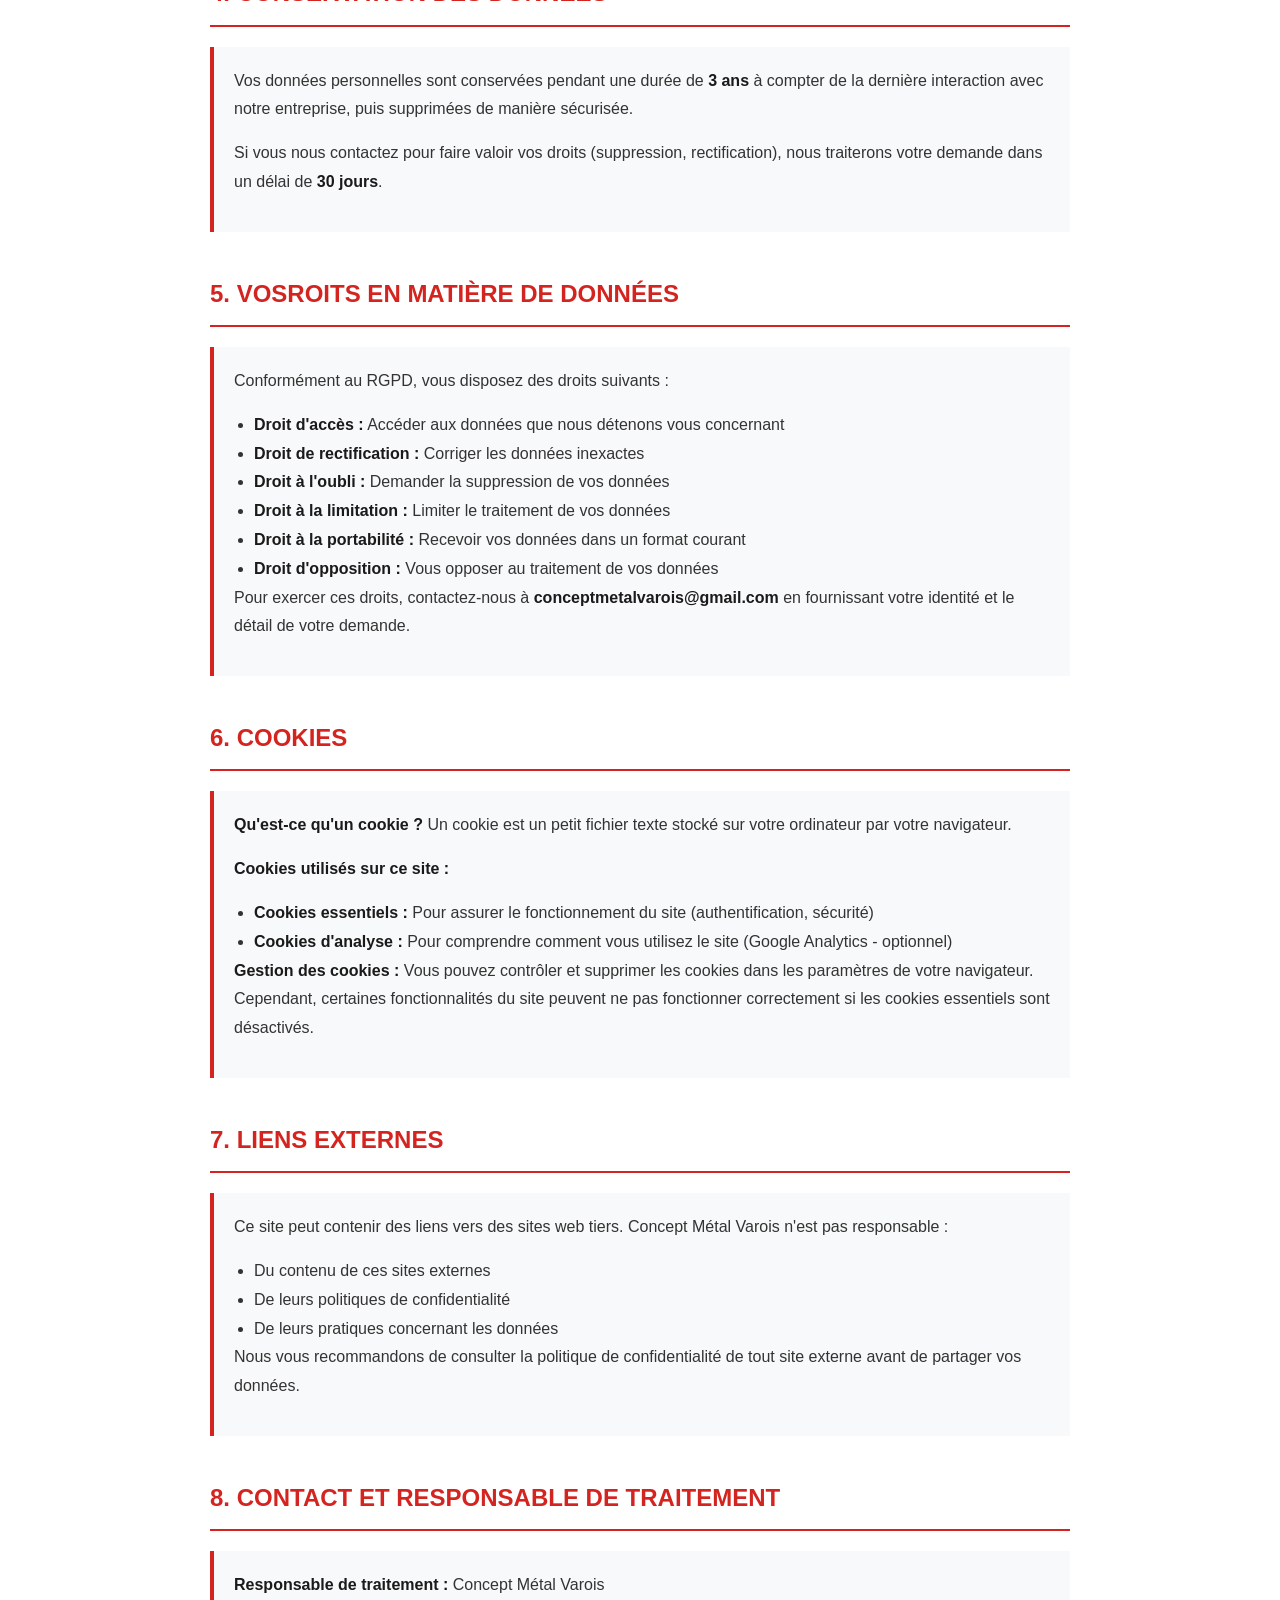
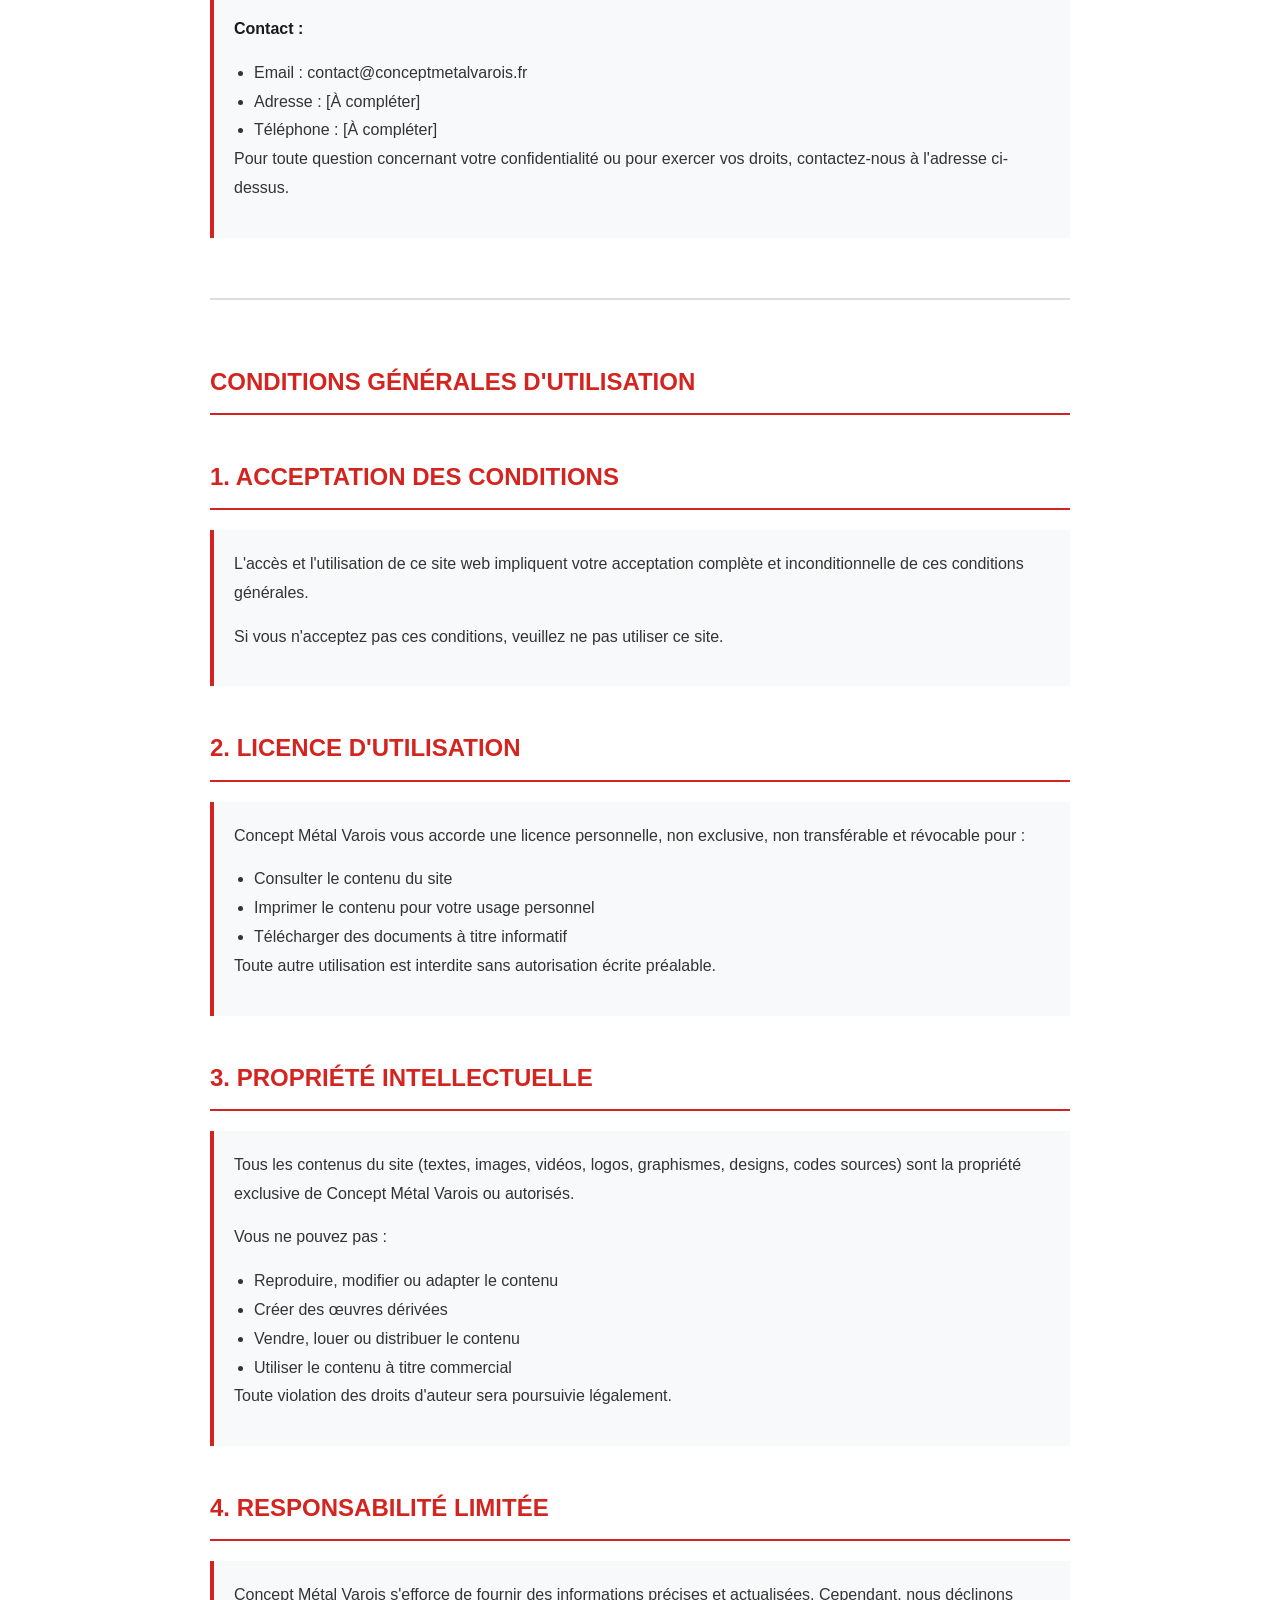
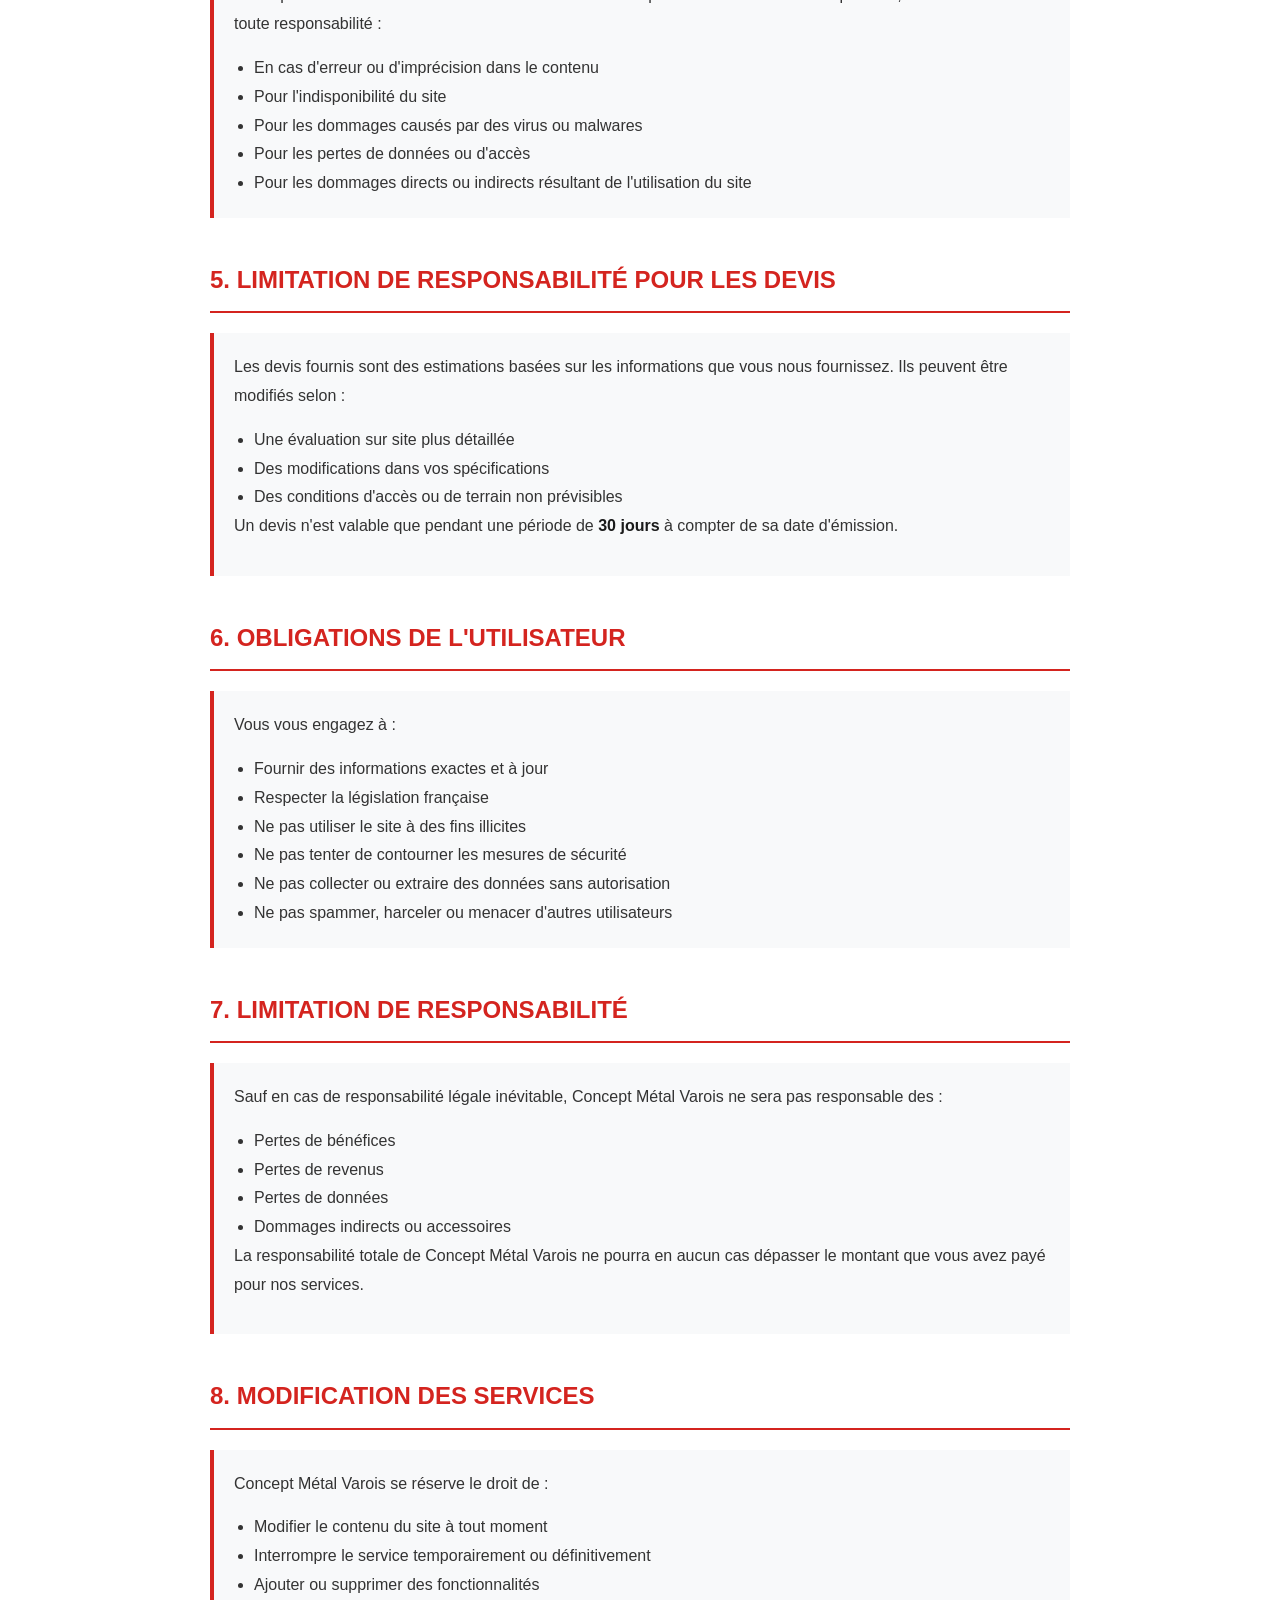
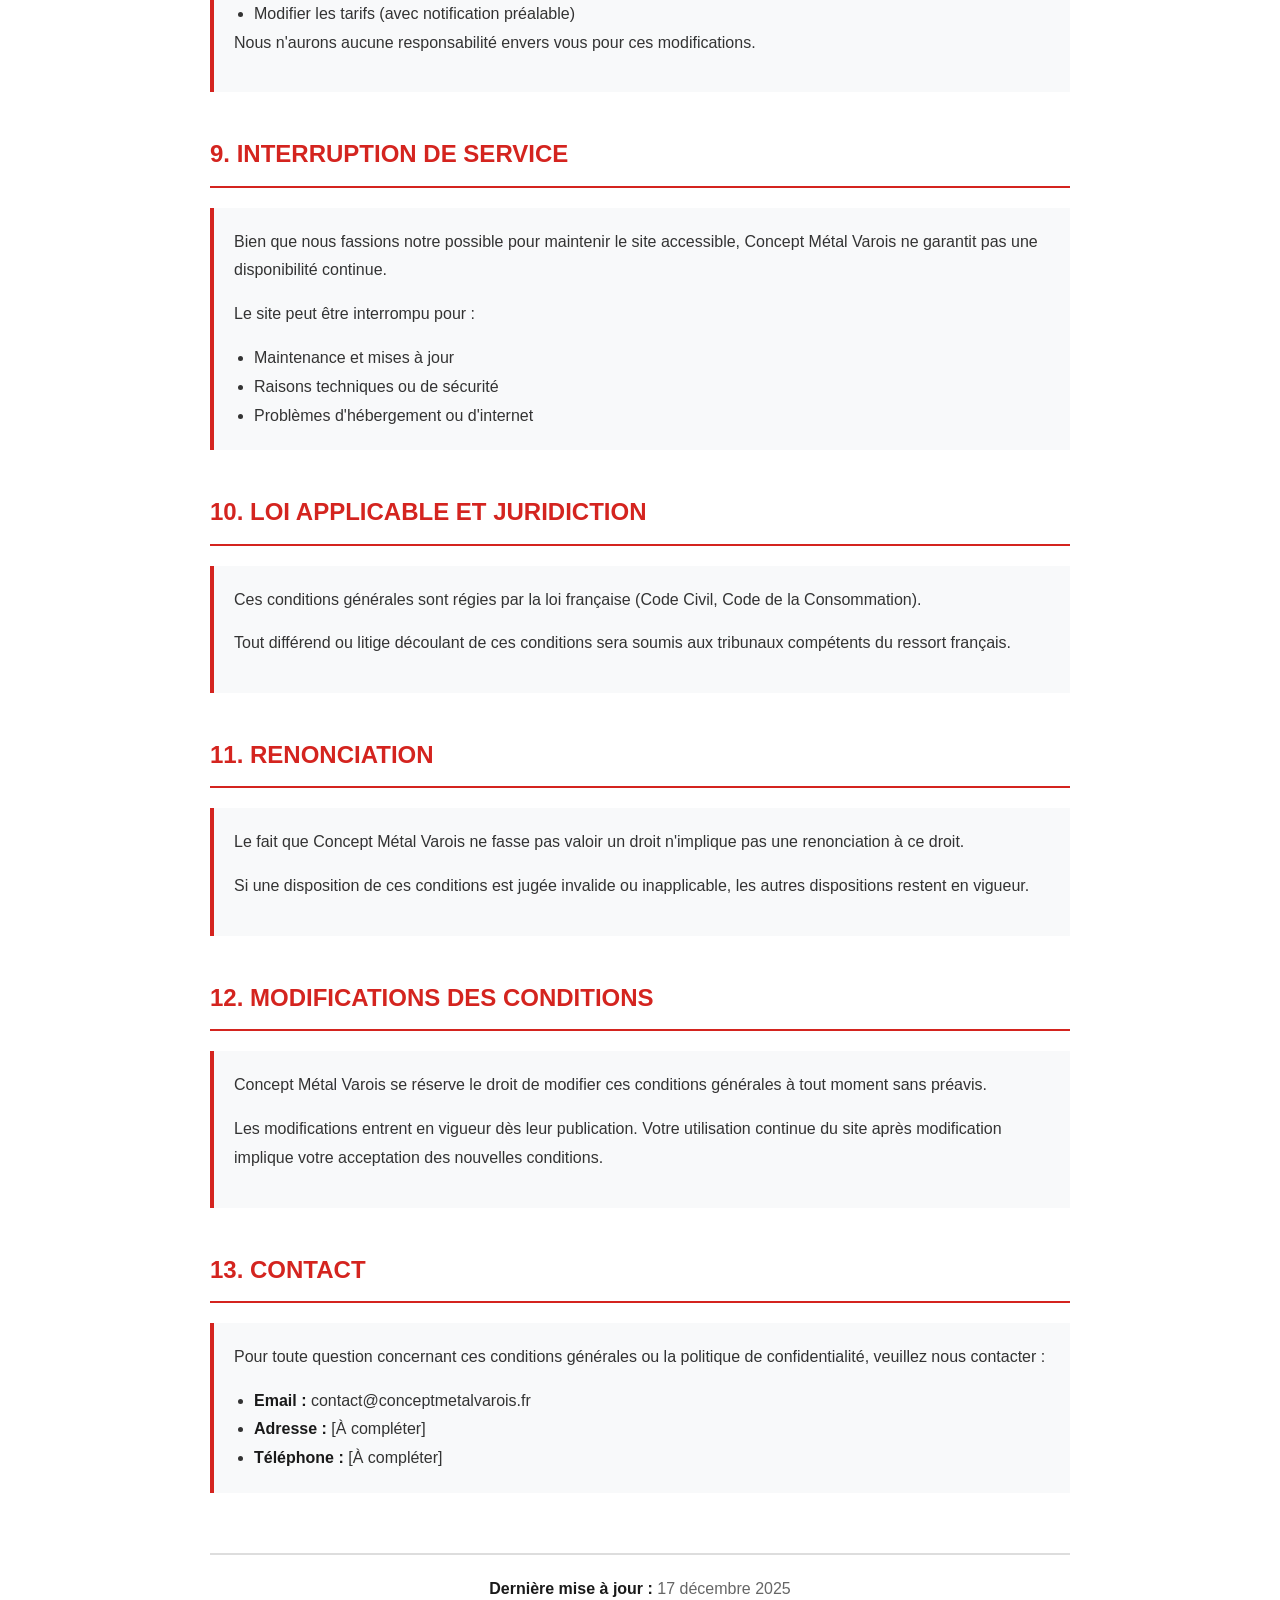
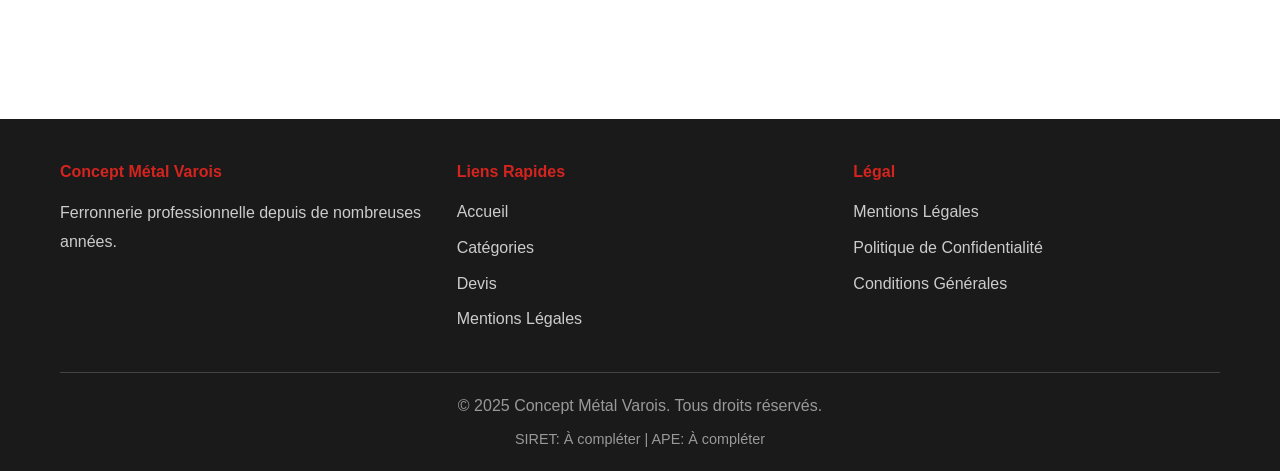
<file: site metal varois 2/politique-confidentialite.html>
<!DOCTYPE html>
<html lang="fr">
<head>
    <meta charset="UTF-8">
    <meta name="viewport" content="width=device-width, initial-scale=1.0">
    <meta name="description" content="Politique de Confidentialité et Conditions Générales - Concept Métal Varois">
    <meta name="robots" content="index, follow">
    <title>Politique de Confidentialité - Concept Métal Varois</title>
    <link rel="stylesheet" href="styles.css">
    <style>
        .legal-content {
            max-width: 900px;
            margin: 0 auto;
            padding: 60px 20px;
            line-height: 1.8;
        }
        .legal-content h1 {
            font-size: 2.5rem;
            margin-bottom: 40px;
            color: var(--secondary-color);
            text-align: center;
        }
        .legal-content h2 {
            font-size: 1.5rem;
            margin-top: 40px;
            margin-bottom: 20px;
            color: var(--primary-color);
            border-bottom: 2px solid var(--primary-color);
            padding-bottom: 10px;
        }
        .legal-content p {
            margin-bottom: 15px;
            color: var(--text-dark);
        }
        .legal-content strong {
            color: var(--secondary-color);
        }
        .legal-section {
            background-color: var(--light-bg);
            padding: 20px;
            margin: 20px 0;
            border-left: 4px solid var(--primary-color);
        }
    </style>
</head>
<body>
    <!-- Header/Navigation -->
    <header class="header">
        <nav class="navbar">
            <div class="container">
                <div class="logo">
                    <img src="image/logo de l'entreprise.png" alt="Logo Concept Métal Varois" class="logo-img">
                    <span class="logo-text">Concept Métal Varois</span>
                </div>
                <button class="menu-toggle" id="menuToggle">☰</button>
                <ul class="nav-links" id="navLinks">
                    <li><a href="index.html#accueil">Accueil</a></li>
                    <li><a href="index.html#categories">Catégories</a></li>
                    <li><a href="index.html#services">Services</a></li>
                    <li><a href="index.html#devis">Devis</a></li>
                    <li><a href="index.html#contact">Contact</a></li>
                </ul>
            </div>
        </nav>
    </header>

    <!-- Contenu -->
    <div class="legal-content">
        <h1>Politique de Confidentialité & Conditions Générales</h1>

        <h2>POLITIQUE DE CONFIDENTIALITÉ</h2>

        <h2>1. COLLECTE DE DONNÉES</h2>
        <div class="legal-section">
            <p>Concept Métal Varois collecte vos données personnelles uniquement avec votre consentement explicite, notamment lorsque vous :</p>
            <ul style="margin-left: 20px;">
                <li>Remplissez le formulaire de demande de devis</li>
                <li>Nous contactez par email ou téléphone</li>
                <li>Vous inscrivez à notre newsletter (si disponible)</li>
            </ul>
            <p>Les données collectées incluent : nom, prénom, adresse email, numéro de téléphone, adresse postale, et informations concernant votre projet.</p>
        </div>

        <h2>2. UTILISATION DE VOS DONNÉES</h2>
        <div class="legal-section">
            <p>Vos données personnelles sont utilisées exclusivement pour :</p>
            <ul style="margin-left: 20px;">
                <li>Traiter votre demande de devis</li>
                <li>Vous contacter concernant votre projet</li>
                <li>Vous envoyer les devis et propositions commerciales</li>
                <li>Améliorer la qualité de nos services</li>
                <li>Respecter nos obligations légales</li>
            </ul>
            <p>Nous ne vendons, ne partageons ni ne louons vos données personnelles à des tiers.</p>
        </div>

        <h2>3. SÉCURITÉ DES DONNÉES</h2>
        <div class="legal-section">
            <p>Nous mettons en place des mesures de sécurité appropriées pour protéger vos données contre :</p>
            <ul style="margin-left: 20px;">
                <li>L'accès non autorisé</li>
                <li>La modification ou la suppression</li>
                <li>La divulgation accidentelle</li>
                <li>Les attaques informatiques</li>
            </ul>
            <p>Cependant, aucune transmission sur Internet n'est 100% sécurisée. Nous déclinons toute responsabilité en cas d'accès non autorisé malgré nos mesures de sécurité.</p>
        </div>

        <h2>4. CONSERVATION DES DONNÉES</h2>
        <div class="legal-section">
            <p>Vos données personnelles sont conservées pendant une durée de <strong>3 ans</strong> à compter de la dernière interaction avec notre entreprise, puis supprimées de manière sécurisée.</p>
            <p>Si vous nous contactez pour faire valoir vos droits (suppression, rectification), nous traiterons votre demande dans un délai de <strong>30 jours</strong>.</p>
        </div>

        <h2>5. VOSROITS EN MATIÈRE DE DONNÉES</h2>
        <div class="legal-section">
            <p>Conformément au RGPD, vous disposez des droits suivants :</p>
            <ul style="margin-left: 20px;">
                <li><strong>Droit d'accès :</strong> Accéder aux données que nous détenons vous concernant</li>
                <li><strong>Droit de rectification :</strong> Corriger les données inexactes</li>
                <li><strong>Droit à l'oubli :</strong> Demander la suppression de vos données</li>
                <li><strong>Droit à la limitation :</strong> Limiter le traitement de vos données</li>
                <li><strong>Droit à la portabilité :</strong> Recevoir vos données dans un format courant</li>
                <li><strong>Droit d'opposition :</strong> Vous opposer au traitement de vos données</li>
            </ul>
            <p>Pour exercer ces droits, contactez-nous à <strong>conceptmetalvarois@gmail.com</strong> en fournissant votre identité et le détail de votre demande.</p>
        </div>

        <h2>6. COOKIES</h2>
        <div class="legal-section">
            <p><strong>Qu'est-ce qu'un cookie ?</strong> Un cookie est un petit fichier texte stocké sur votre ordinateur par votre navigateur.</p>
            <p><strong>Cookies utilisés sur ce site :</strong></p>
            <ul style="margin-left: 20px;">
                <li><strong>Cookies essentiels :</strong> Pour assurer le fonctionnement du site (authentification, sécurité)</li>
                <li><strong>Cookies d'analyse :</strong> Pour comprendre comment vous utilisez le site (Google Analytics - optionnel)</li>
            </ul>
            <p><strong>Gestion des cookies :</strong> Vous pouvez contrôler et supprimer les cookies dans les paramètres de votre navigateur. Cependant, certaines fonctionnalités du site peuvent ne pas fonctionner correctement si les cookies essentiels sont désactivés.</p>
        </div>

        <h2>7. LIENS EXTERNES</h2>
        <div class="legal-section">
            <p>Ce site peut contenir des liens vers des sites web tiers. Concept Métal Varois n'est pas responsable :</p>
            <ul style="margin-left: 20px;">
                <li>Du contenu de ces sites externes</li>
                <li>De leurs politiques de confidentialité</li>
                <li>De leurs pratiques concernant les données</li>
            </ul>
            <p>Nous vous recommandons de consulter la politique de confidentialité de tout site externe avant de partager vos données.</p>
        </div>

        <h2>8. CONTACT ET RESPONSABLE DE TRAITEMENT</h2>
        <div class="legal-section">
            <p><strong>Responsable de traitement :</strong> Concept Métal Varois</p>
            <p><strong>Contact :</strong></p>
            <ul style="margin-left: 20px;">
                <li>Email : contact@conceptmetalvarois.fr</li>
                <li>Adresse : [À compléter]</li>
                <li>Téléphone : [À compléter]</li>
            </ul>
            <p>Pour toute question concernant votre confidentialité ou pour exercer vos droits, contactez-nous à l'adresse ci-dessus.</p>
        </div>

        <hr style="margin: 60px 0; border: none; border-top: 2px solid var(--border-color);">

        <h2>CONDITIONS GÉNÉRALES D'UTILISATION</h2>

        <h2>1. ACCEPTATION DES CONDITIONS</h2>
        <div class="legal-section">
            <p>L'accès et l'utilisation de ce site web impliquent votre acceptation complète et inconditionnelle de ces conditions générales.</p>
            <p>Si vous n'acceptez pas ces conditions, veuillez ne pas utiliser ce site.</p>
        </div>

        <h2>2. LICENCE D'UTILISATION</h2>
        <div class="legal-section">
            <p>Concept Métal Varois vous accorde une licence personnelle, non exclusive, non transférable et révocable pour :</p>
            <ul style="margin-left: 20px;">
                <li>Consulter le contenu du site</li>
                <li>Imprimer le contenu pour votre usage personnel</li>
                <li>Télécharger des documents à titre informatif</li>
            </ul>
            <p>Toute autre utilisation est interdite sans autorisation écrite préalable.</p>
        </div>

        <h2>3. PROPRIÉTÉ INTELLECTUELLE</h2>
        <div class="legal-section">
            <p>Tous les contenus du site (textes, images, vidéos, logos, graphismes, designs, codes sources) sont la propriété exclusive de Concept Métal Varois ou autorisés.</p>
            <p>Vous ne pouvez pas :</p>
            <ul style="margin-left: 20px;">
                <li>Reproduire, modifier ou adapter le contenu</li>
                <li>Créer des œuvres dérivées</li>
                <li>Vendre, louer ou distribuer le contenu</li>
                <li>Utiliser le contenu à titre commercial</li>
            </ul>
            <p>Toute violation des droits d'auteur sera poursuivie légalement.</p>
        </div>

        <h2>4. RESPONSABILITÉ LIMITÉE</h2>
        <div class="legal-section">
            <p>Concept Métal Varois s'efforce de fournir des informations précises et actualisées. Cependant, nous déclinons toute responsabilité :</p>
            <ul style="margin-left: 20px;">
                <li>En cas d'erreur ou d'imprécision dans le contenu</li>
                <li>Pour l'indisponibilité du site</li>
                <li>Pour les dommages causés par des virus ou malwares</li>
                <li>Pour les pertes de données ou d'accès</li>
                <li>Pour les dommages directs ou indirects résultant de l'utilisation du site</li>
            </ul>
        </div>

        <h2>5. LIMITATION DE RESPONSABILITÉ POUR LES DEVIS</h2>
        <div class="legal-section">
            <p>Les devis fournis sont des estimations basées sur les informations que vous nous fournissez. Ils peuvent être modifiés selon :</p>
            <ul style="margin-left: 20px;">
                <li>Une évaluation sur site plus détaillée</li>
                <li>Des modifications dans vos spécifications</li>
                <li>Des conditions d'accès ou de terrain non prévisibles</li>
            </ul>
            <p>Un devis n'est valable que pendant une période de <strong>30 jours</strong> à compter de sa date d'émission.</p>
        </div>

        <h2>6. OBLIGATIONS DE L'UTILISATEUR</h2>
        <div class="legal-section">
            <p>Vous vous engagez à :</p>
            <ul style="margin-left: 20px;">
                <li>Fournir des informations exactes et à jour</li>
                <li>Respecter la législation française</li>
                <li>Ne pas utiliser le site à des fins illicites</li>
                <li>Ne pas tenter de contourner les mesures de sécurité</li>
                <li>Ne pas collecter ou extraire des données sans autorisation</li>
                <li>Ne pas spammer, harceler ou menacer d'autres utilisateurs</li>
            </ul>
        </div>

        <h2>7. LIMITATION DE RESPONSABILITÉ</h2>
        <div class="legal-section">
            <p>Sauf en cas de responsabilité légale inévitable, Concept Métal Varois ne sera pas responsable des :</p>
            <ul style="margin-left: 20px;">
                <li>Pertes de bénéfices</li>
                <li>Pertes de revenus</li>
                <li>Pertes de données</li>
                <li>Dommages indirects ou accessoires</li>
            </ul>
            <p>La responsabilité totale de Concept Métal Varois ne pourra en aucun cas dépasser le montant que vous avez payé pour nos services.</p>
        </div>

        <h2>8. MODIFICATION DES SERVICES</h2>
        <div class="legal-section">
            <p>Concept Métal Varois se réserve le droit de :</p>
            <ul style="margin-left: 20px;">
                <li>Modifier le contenu du site à tout moment</li>
                <li>Interrompre le service temporairement ou définitivement</li>
                <li>Ajouter ou supprimer des fonctionnalités</li>
                <li>Modifier les tarifs (avec notification préalable)</li>
            </ul>
            <p>Nous n'aurons aucune responsabilité envers vous pour ces modifications.</p>
        </div>

        <h2>9. INTERRUPTION DE SERVICE</h2>
        <div class="legal-section">
            <p>Bien que nous fassions notre possible pour maintenir le site accessible, Concept Métal Varois ne garantit pas une disponibilité continue.</p>
            <p>Le site peut être interrompu pour :</p>
            <ul style="margin-left: 20px;">
                <li>Maintenance et mises à jour</li>
                <li>Raisons techniques ou de sécurité</li>
                <li>Problèmes d'hébergement ou d'internet</li>
            </ul>
        </div>

        <h2>10. LOI APPLICABLE ET JURIDICTION</h2>
        <div class="legal-section">
            <p>Ces conditions générales sont régies par la loi française (Code Civil, Code de la Consommation).</p>
            <p>Tout différend ou litige découlant de ces conditions sera soumis aux tribunaux compétents du ressort français.</p>
        </div>

        <h2>11. RENONCIATION</h2>
        <div class="legal-section">
            <p>Le fait que Concept Métal Varois ne fasse pas valoir un droit n'implique pas une renonciation à ce droit.</p>
            <p>Si une disposition de ces conditions est jugée invalide ou inapplicable, les autres dispositions restent en vigueur.</p>
        </div>

        <h2>12. MODIFICATIONS DES CONDITIONS</h2>
        <div class="legal-section">
            <p>Concept Métal Varois se réserve le droit de modifier ces conditions générales à tout moment sans préavis.</p>
            <p>Les modifications entrent en vigueur dès leur publication. Votre utilisation continue du site après modification implique votre acceptation des nouvelles conditions.</p>
        </div>

        <h2>13. CONTACT</h2>
        <div class="legal-section">
            <p>Pour toute question concernant ces conditions générales ou la politique de confidentialité, veuillez nous contacter :</p>
            <ul style="margin-left: 20px;">
                <li><strong>Email :</strong> contact@conceptmetalvarois.fr</li>
                <li><strong>Adresse :</strong> [À compléter]</li>
                <li><strong>Téléphone :</strong> [À compléter]</li>
            </ul>
        </div>

        <p style="text-align: center; margin-top: 60px; color: var(--text-light); border-top: 2px solid var(--border-color); padding-top: 20px;">
            <strong>Dernière mise à jour :</strong> 17 décembre 2025
        </p>
    </div>

    <!-- Footer -->
    <footer class="footer">
        <div class="container">
            <div class="footer-content">
                <div class="footer-section">
                    <h4>Concept Métal Varois</h4>
                    <p>Ferronnerie professionnelle depuis de nombreuses années.</p>
                </div>
                <div class="footer-section">
                    <h4>Liens Rapides</h4>
                    <ul>
                        <li><a href="index.html#accueil">Accueil</a></li>
                        <li><a href="index.html#categories">Catégories</a></li>
                        <li><a href="index.html#devis">Devis</a></li>
                        <li><a href="mentions-legales.html">Mentions Légales</a></li>
                    </ul>
                </div>
                <div class="footer-section">
                    <h4>Légal</h4>
                    <ul>
                        <li><a href="mentions-legales.html">Mentions Légales</a></li>
                        <li><a href="politique-confidentialite.html">Politique de Confidentialité</a></li>
                        <li><a href="#cgv">Conditions Générales</a></li>
                    </ul>
                </div>
            </div>
            <div class="footer-bottom">
                <p>&copy; 2025 Concept Métal Varois. Tous droits réservés.</p>
                <p class="siret">SIRET: À compléter | APE: À compléter</p>
            </div>
        </div>
    </footer>

    <script src="script.js"></script>
</body>
</html>
</file>
<file: site metal varois 2/styles.css>
/* ===== VARIABLES CSS ===== */
:root {
    --primary-color: #d4241f;
    --secondary-color: #1a1a1a;
    --accent-color: #f0ad4e;
    --light-bg: #f8f9fa;
    --dark-bg: #2c2c2c;
    --text-dark: #333;
    --text-light: #666;
    --border-color: #ddd;
    --transition: all 0.3s ease;
}

/* ===== RESET & BASE ===== */
* {
    margin: 0;
    padding: 0;
    box-sizing: border-box;
}

html {
    scroll-behavior: smooth;
}

body {
    font-family: 'Segoe UI', Tahoma, Geneva, Verdana, sans-serif;
    line-height: 1.6;
    color: var(--text-dark);
    background-color: #fff;
}

.container {
    max-width: 1200px;
    margin: 0 auto;
    padding: 0 20px;
}

/* ===== HEADER/NAVIGATION ===== */
.header {
    background-color: var(--secondary-color);
    color: white;
    position: sticky;
    top: 0;
    z-index: 100;
    box-shadow: 0 2px 5px rgba(0,0,0,0.1);
}

.navbar {
    padding: 1rem 0;
}

.navbar .container {
    display: flex;
    justify-content: space-between;
    align-items: center;
}

.logo {
    display: flex;
    align-items: center;
    gap: 10px;
    font-weight: bold;
    font-size: 1.2rem;
}

.logo-img {
    height: 40px;
    width: auto;
}

.logo-text {
    color: var(--primary-color);
    font-weight: 700;
}

.nav-links {
    display: flex;
    list-style: none;
    gap: 2rem;
}

.nav-links a {
    color: white;
    text-decoration: none;
    font-weight: 500;
    transition: var(--transition);
}

.nav-links a:hover {
    color: var(--primary-color);
    text-decoration: underline;
}

.menu-toggle {
    display: none;
    background: none;
    border: none;
    color: white;
    font-size: 1.5rem;
    cursor: pointer;
}

/* ===== HERO SECTION ===== */
.hero {
    background: linear-gradient(135deg, var(--secondary-color) 0%, #3a3a3a 100%);
    color: white;
    padding: 100px 20px;
    text-align: center;
    min-height: 400px;
    display: flex;
    align-items: center;
    justify-content: center;
}

.hero-content {
    max-width: 600px;
}

.hero h1 {
    font-size: 3rem;
    margin-bottom: 1rem;
    color: var(--primary-color);
    text-shadow: 2px 2px 4px rgba(0,0,0,0.3);
}

.hero p {
    font-size: 1.3rem;
    margin-bottom: 2rem;
    color: #ccc;
}

.cta-button {
    display: inline-block;
    background-color: var(--primary-color);
    color: white;
    padding: 15px 40px;
    text-decoration: none;
    border-radius: 5px;
    font-weight: bold;
    font-size: 1.1rem;
    transition: var(--transition);
    box-shadow: 0 4px 15px rgba(212, 36, 31, 0.3);
}

.cta-button:hover {
    background-color: #b01a15;
    transform: translateY(-2px);
    box-shadow: 0 6px 20px rgba(212, 36, 31, 0.4);
}

/* ===== CATEGORIES SECTION ===== */
.categories {
    padding: 80px 20px;
    background-color: var(--light-bg);
}

.categories h2 {
    font-size: 2.5rem;
    text-align: center;
    margin-bottom: 10px;
    color: var(--secondary-color);
}

.section-subtitle {
    text-align: center;
    color: var(--text-light);
    margin-bottom: 3rem;
    font-size: 1.1rem;
}

.category-grid {
    display: grid;
    grid-template-columns: repeat(auto-fit, minmax(350px, 1fr));
    gap: 30px;
    margin-top: 40px;
}

.category-card {
    background: white;
    border-radius: 8px;
    overflow: hidden;
    box-shadow: 0 3px 10px rgba(0,0,0,0.1);
    transition: var(--transition);
    display: flex;
    flex-direction: column;
}

.category-card:hover {
    transform: translateY(-5px);
    box-shadow: 0 8px 25px rgba(0,0,0,0.15);
}

.category-image {
    width: 100%;
    height: 250px;
    overflow: hidden;
    background-color: #f0f0f0;
}

.category-image img {
    width: 100%;
    height: 100%;
    object-fit: cover;
    transition: var(--transition);
}

.category-card:hover .category-image img {
    transform: scale(1.05);
}

.category-info {
    padding: 25px;
    display: flex;
    flex-direction: column;
    flex-grow: 1;
}

.category-info h3 {
    color: var(--primary-color);
    font-size: 1.4rem;
    margin-bottom: 10px;
}

.category-info p {
    color: var(--text-light);
    margin-bottom: 20px;
    flex-grow: 1;
}

.category-link {
    display: inline-block;
    color: var(--primary-color);
    text-decoration: none;
    font-weight: 600;
    border: 2px solid var(--primary-color);
    padding: 10px 20px;
    border-radius: 5px;
    text-align: center;
    transition: var(--transition);
}

.category-link:hover {
    background-color: var(--primary-color);
    color: white;
}

/* ===== SERVICES SECTION ===== */
.services {
    padding: 80px 20px;
    background-color: white;
}

.services h2 {
    font-size: 2.5rem;
    text-align: center;
    margin-bottom: 3rem;
    color: var(--secondary-color);
}

.services-grid {
    display: grid;
    grid-template-columns: repeat(auto-fit, minmax(250px, 1fr));
    gap: 30px;
}

.service-card {
    background-color: var(--light-bg);
    padding: 30px;
    border-radius: 8px;
    text-align: center;
    border-top: 4px solid var(--primary-color);
    transition: var(--transition);
}

.service-card:hover {
    background-color: white;
    box-shadow: 0 5px 20px rgba(0,0,0,0.1);
}

.service-card h3 {
    color: var(--primary-color);
    margin-bottom: 15px;
    font-size: 1.2rem;
}

.service-card p {
    color: var(--text-light);
}

/* ===== DEVIS SECTION ===== */
.devis {
    padding: 80px 20px;
    background: linear-gradient(135deg, var(--light-bg) 0%, white 100%);
}

.devis-content {
    max-width: 700px;
    margin: 0 auto;
}

.devis h2 {
    font-size: 2.5rem;
    text-align: center;
    margin-bottom: 10px;
    color: var(--secondary-color);
}

.devis > .container > p {
    text-align: center;
    color: var(--text-light);
    margin-bottom: 2rem;
}

/* ===== FORM STYLES ===== */
.form-devis {
    background: white;
    padding: 40px;
    border-radius: 8px;
    box-shadow: 0 5px 20px rgba(0,0,0,0.1);
}

.form-group {
    margin-bottom: 20px;
}

.form-row {
    display: grid;
    grid-template-columns: 1fr 1fr;
    gap: 20px;
}

.form-group label {
    display: block;
    margin-bottom: 8px;
    font-weight: 600;
    color: var(--secondary-color);
}

.form-group input,
.form-group select,
.form-group textarea {
    width: 100%;
    padding: 12px;
    border: 1px solid var(--border-color);
    border-radius: 5px;
    font-size: 1rem;
    font-family: inherit;
    transition: var(--transition);
}

.form-group input:focus,
.form-group select:focus,
.form-group textarea:focus {
    outline: none;
    border-color: var(--primary-color);
    box-shadow: 0 0 0 3px rgba(212, 36, 31, 0.1);
}

.form-group.checkbox {
    display: flex;
    align-items: center;
    gap: 10px;
    margin-bottom: 30px;
}

.form-group.checkbox input {
    width: auto;
    margin: 0;
}

.form-group.checkbox label {
    margin-bottom: 0;
    font-weight: 400;
}

.form-group.checkbox a {
    color: var(--primary-color);
    text-decoration: none;
}

.form-group.checkbox a:hover {
    text-decoration: underline;
}

.submit-button {
    width: 100%;
    padding: 15px;
    background-color: var(--primary-color);
    color: white;
    border: none;
    border-radius: 5px;
    font-size: 1.1rem;
    font-weight: bold;
    cursor: pointer;
    transition: var(--transition);
}

.submit-button:hover {
    background-color: #b01a15;
    transform: translateY(-2px);
    box-shadow: 0 5px 20px rgba(212, 36, 31, 0.3);
}

.submit-button:disabled {
    background-color: #ccc;
    cursor: not-allowed;
    transform: none;
}

.form-message {
    margin-top: 20px;
    padding: 15px;
    text-align: center;
    border-radius: 5px;
    display: none;
}

.form-message.success {
    background-color: #d4edda;
    color: #155724;
    border: 1px solid #c3e6cb;
    display: block;
}

.form-message.error {
    background-color: #f8d7da;
    color: #721c24;
    border: 1px solid #f5c6cb;
    display: block;
}

/* ===== CONTACT SECTION ===== */
.contact {
    padding: 60px 20px;
    background-color: var(--light-bg);
}

.contact h2 {
    font-size: 2rem;
    text-align: center;
    margin-bottom: 3rem;
    color: var(--secondary-color);
}

.contact-info {
    display: grid;
    grid-template-columns: repeat(auto-fit, minmax(250px, 1fr));
    gap: 30px;
    max-width: 900px;
    margin: 0 auto;
}

.contact-item {
    text-align: center;
    padding: 20px;
}

.contact-item h3 {
    color: var(--primary-color);
    margin-bottom: 10px;
}

.contact-item p {
    color: var(--text-light);
}

.contact-item a {
    color: var(--primary-color);
    text-decoration: none;
    font-weight: 600;
}

.contact-item a:hover {
    text-decoration: underline;
}

/* ===== FOOTER ===== */
.footer {
    background-color: var(--secondary-color);
    color: white;
    padding: 40px 20px 20px;
    margin-top: 40px;
}

.footer-content {
    display: grid;
    grid-template-columns: repeat(auto-fit, minmax(250px, 1fr));
    gap: 30px;
    margin-bottom: 30px;
}

.footer-section h4 {
    margin-bottom: 15px;
    color: var(--primary-color);
}

.footer-section ul {
    list-style: none;
}

.footer-section ul li {
    margin-bottom: 10px;
}

.footer-section a {
    color: #ccc;
    text-decoration: none;
    transition: var(--transition);
}

.footer-section a:hover {
    color: var(--primary-color);
}

.footer-section p {
    color: #ccc;
    line-height: 1.8;
}

.footer-bottom {
    text-align: center;
    padding-top: 20px;
    border-top: 1px solid #444;
    color: #999;
}

.siret {
    font-size: 0.9rem;
    margin-top: 10px;
}

/* ===== RESPONSIVE DESIGN ===== */
@media (max-width: 768px) {
    .nav-links {
        gap: 1rem;
        flex-direction: column;
        position: absolute;
        top: 60px;
        left: 0;
        right: 0;
        background-color: var(--secondary-color);
        padding: 20px;
        display: none;
        z-index: 200;
    }

    .nav-links.active {
        display: flex;
    }

    .menu-toggle {
        display: block;
    }

    .hero h1 {
        font-size: 2rem;
    }

    .hero p {
        font-size: 1rem;
    }

    .categories h2,
    .services h2,
    .devis h2,
    .contact h2 {
        font-size: 2rem;
    }

    .category-grid {
        grid-template-columns: 1fr;
    }

    .form-row {
        grid-template-columns: 1fr;
    }

    .form-devis {
        padding: 20px;
    }

    .contact-info {
        grid-template-columns: 1fr;
    }

    .footer-content {
        grid-template-columns: 1fr;
    }

    .logo-text {
        font-size: 1rem;
    }

    .logo-img {
        height: 30px;
    }
}

@media (max-width: 480px) {
    .container {
        padding: 0 15px;
    }

    .hero {
        padding: 60px 20px;
    }

    .hero h1 {
        font-size: 1.5rem;
    }

    .hero p {
        font-size: 0.95rem;
    }

    .cta-button {
        padding: 12px 30px;
        font-size: 1rem;
    }

    .categories {
        padding: 50px 20px;
    }

    .section-subtitle {
        font-size: 1rem;
    }

    .category-image {
        height: 200px;
    }

    .category-info h3 {
        font-size: 1.2rem;
    }

    .services {
        padding: 50px 20px;
    }

    .devis {
        padding: 50px 20px;
    }

    .form-devis {
        padding: 15px;
    }

    .submit-button {
        padding: 12px;
        font-size: 1rem;
    }

    .contact {
        padding: 40px 20px;
    }

    .footer {
        padding: 30px 20px 15px;
    }

    .footer-section h4 {
        font-size: 1rem;
    }
}

/* ===== ACCESSIBILITY ===== */
a:focus {
    outline: 2px solid var(--primary-color);
    outline-offset: 2px;
}

button:focus {
    outline: 2px solid var(--primary-color);
    outline-offset: 2px;
}
</file>
